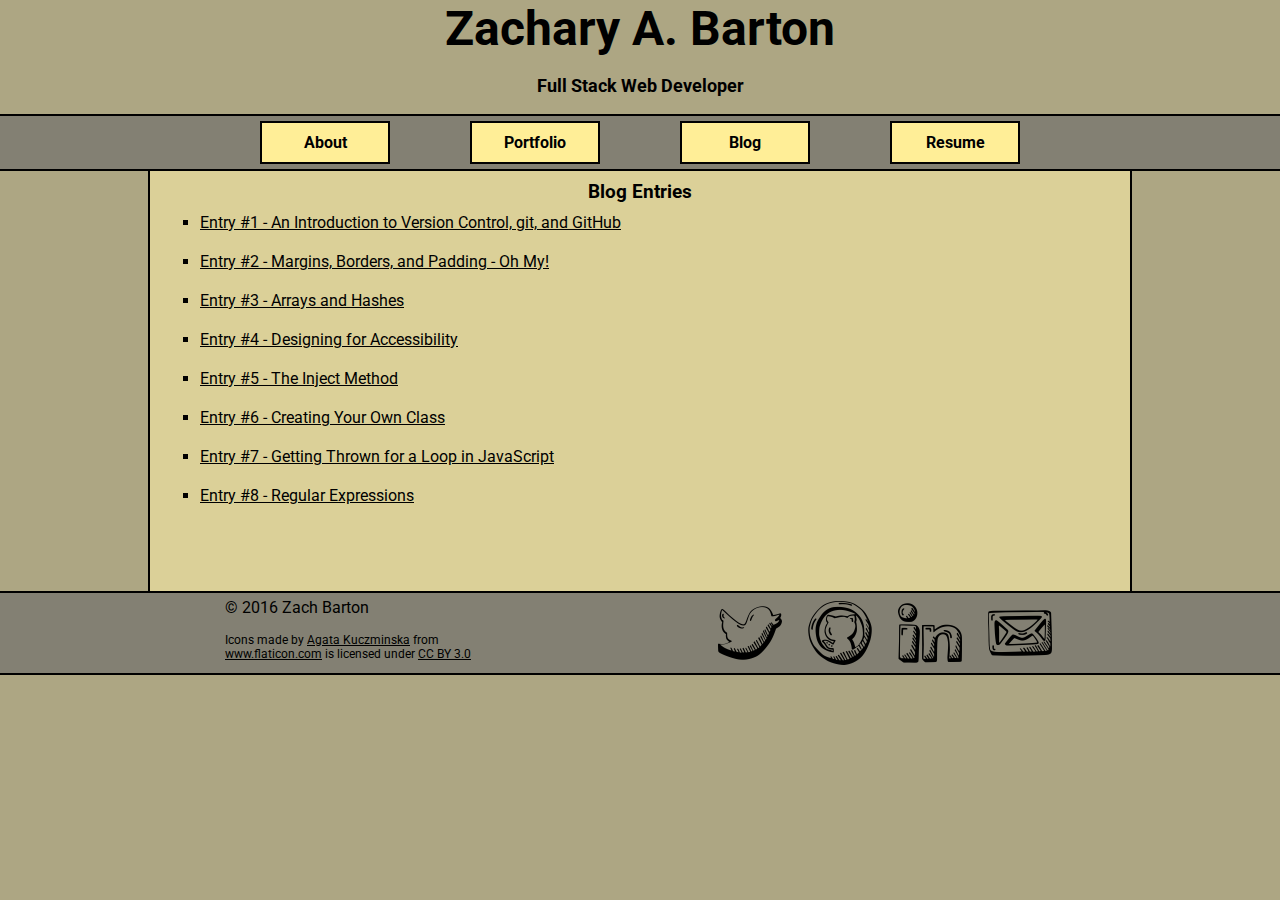
<file: blog/index.html>
<!DOCTYPE html>
<html>
	<head>
		<title>Zach Barton - Dev Bootcamp Blog</title>
		<link rel="stylesheet" type="text/css" href="./../stylesheets/default.css">
		<link href='https://fonts.googleapis.com/css?family=Roboto:400,700,400italic,700italic' rel='stylesheet' type='text/css'>
	</head>
	<body>
		<header>
			<h1>Zachary A. Barton</h1>
			<h2>Full Stack Web Developer</h2>
		</header>
		<nav>
			<ul>
				<li><a href ="./../index.html">About</a>
				<li><a href ="./../portfolio.html">Portfolio</a>
				<li><a href ="./index.html">Blog</a>
				<li><a href ="./../resume.html">Resume</a>
			</ul>
		</nav>
		<section id="blogmenu">
				<h3>Blog Entries</h3>
				<ul>
					<li><a href="./git.html">Entry #1 - An Introduction to Version Control, git, and GitHub</a></li>
					<li><a href="./css-concepts.html">Entry #2 - Margins, Borders, and Padding - Oh My!</a></li>
					<li><a href="./arrays-hashes.html">Entry #3 - Arrays and Hashes</a></li>
					<li><a href="./tech-discussion.html">Entry #4 - Designing for Accessibility</a></li>
					<li><a href="./enumerable-methods.html">Entry #5 - The Inject Method</a></li>
					<li><a href="./ruby-classes.html">Entry #6 - Creating Your Own Class</a></li>
					<li><a href="./JavaScript.html">Entry #7 - Getting Thrown for a Loop in JavaScript</a></li>
					<li><a href="./tech.html">Entry #8 - Regular Expressions</a></li>
		</section>
				</ul>
		<footer>
			<div id="block">
				<div id="text">
				<p>&copy; 2016 Zach Barton</p>
				<p class="small">Icons made by <a href="http://field5.com" title="Agata Kuczminska">Agata Kuczminska</a> from <a href="http://www.flaticon.com" title="Flaticon">www.flaticon.com</a> is licensed under <a href="http://creativecommons.org/licenses/by/3.0/" title="Creative Commons BY 3.0">CC BY 3.0</a></p>
				</div>
				<div id="social">
				<ul>
					<li><a href="http://www.twitter.com/ZABarton"><img src="./../images/twitter6.png" alt="Twitter"/></a>
					<li><a href="http://www.github.com/ZABarton"><img src="./../images/github.png" alt="GitHub"/></a>
					<li><a href="https://www.linkedin.com/in/ZABarton"><img src="./../images/linkedin28.png" alt="LinkedIn"></a>
					<li><a href="mailto:zach.barton@gmail.com"><img src="./../images/postcard8.png" alt="Mail"></a>
				</ul>
				</div>
			</div>
		</footer>
	</body>
</html>
</file>
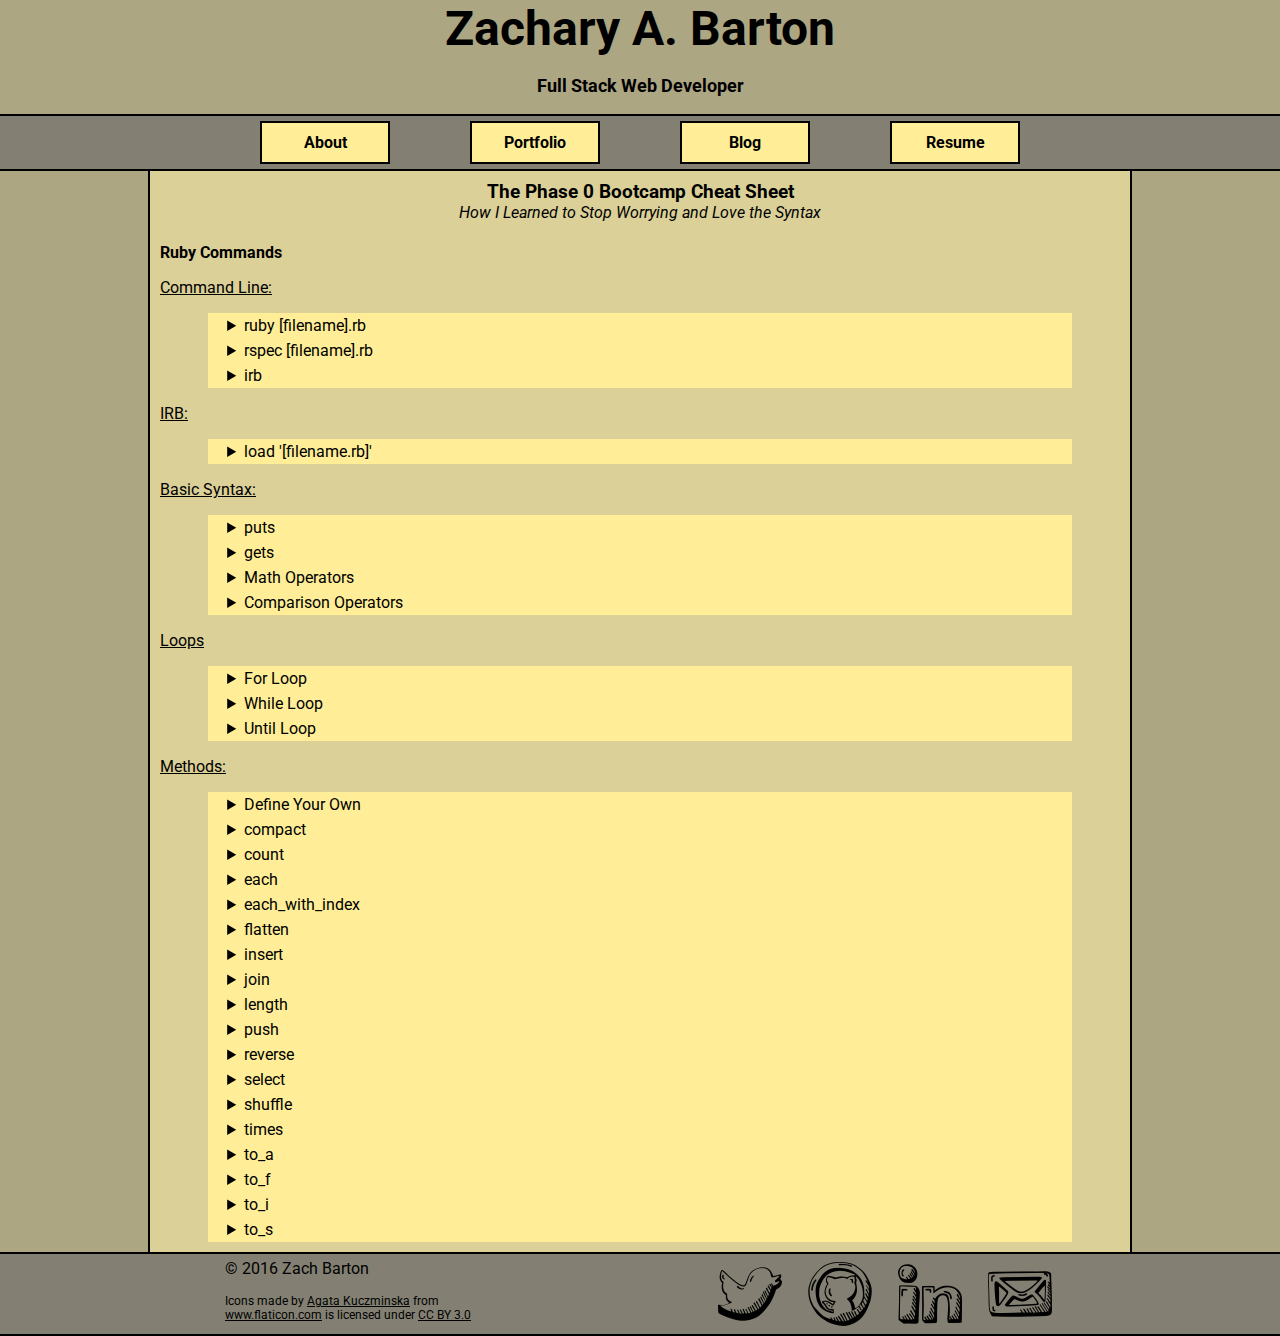
<file: cheat-sheet.html>
<!DOCTYPE html>
<html>
	<head>
		<title>Zach Barton - Dev Bootcamp Phase 0</title>
		<link rel="stylesheet" type="text/css" href="./stylesheets/default.css">
		<link rel="stylesheet" type="text/css" href="./stylesheets/blog.css">
		<link href='https://fonts.googleapis.com/css?family=Roboto:400,700,400italic,700italic' rel='stylesheet' type='text/css'>
	</head>
	<body>
		<header>
			<h1>Zachary A. Barton</h1>
			<h2>Full Stack Web Developer</h2>
		</header>
		<nav>
			<ul>
				<li><a href ="./index.html">About</a>
				<li><a href ="./portfolio.html">Portfolio</a>
				<li><a href ="./blog/index.html">Blog</a>
				<li><a href ="./resume.html">Resume</a>
			</ul>
		</nav>
		<section>
			<h3>The Phase 0 Bootcamp Cheat Sheet</h3>
			<h4><span class="date">How I Learned to Stop Worrying and Love the Syntax</span></h4>
			<p><h5>Ruby Commands</h5></p>
			<p><h5><span class="subheading">Command Line:</span></h5></p>
				<details>
		      <summary><code>ruby [filename].rb</code></summary>
		      <p>Run a Ruby file directly from the command line.</p>
		    </details>
		    <details>  
		      <summary><code>rspec [filename].rb</code></summary>
		      <p>Run a rspec file directly from the command line.</p>
		    </details>
		    <details> 
		      <summary><code>irb</code></summary>
		      <p>Enter the Interactive Ruby shell.</p>
		    </details>
		  <p><h5><span class="subheading">IRB:</span></h5></p>
				<details>
		      <summary><code>load '[filename.rb]'</code></summary>
		      <p>Loads a Ruby file into the Interactive Ruby Shell that can be interacted with.</p>
		    </details>
		  <p><h5><span class="subheading">Basic Syntax:</span></h5></p>
		    <details>
		      <summary><code>puts</code></summary>
		      <p>Prints information with a line break after the display</p>
		    </details>
		    <details>
		      <summary><code>gets</code></summary>
		      <p>Gets an input from the user. Use the chomp method to remove the carriage return at the end of the input.</p>
		    </details>
		    <details>
		      <summary><code>Math Operators</code></summary>
		      <p>+: Addition</p>
		      <p>-: Subtraction</p>
		      <p>*: Multiplication</p>
		      <p>/: Division</p>
		      <p>**: Exponent</p>
		      <p>%: Modulus</p>
		    </details>
		    <details>
		      <summary><code>Comparison Operators</code></summary>
		      <p>==: Check if two statements are equal</p>
		      <p>!=: Check if two statements are unequal</p>
		      <p>&lt;: Check is one statement is less than another</p>
		      <p>&gt;: Check if one statement is greater than another</p>
		      <p>&lt;=: Check is one statement is less than or equal to another</p>
		      <p>&gt;=: Check if one statement is greater than or equal to another</p>
		      <p>&lt;=&gt;: The combined comparison operator returns different values based on which argument is greater. Used for sorting.</p>
		    </details>
			<p><h5><span class="subheading">Loops</span></h5></p>
		    <details>
		      <summary><code>For Loop</code></summary>
		      <p>Repeat a given loop for a certain range of conditions</p>
		      <p>Syntax: for [variable] in [expression] do</p>
		    </details>
		    <details>
		      <summary><code>While Loop</code></summary>
		      <p>Repeat a given loop indefinitely while a certain condition is true</p>
		      <p>Syntax: while [conditional] do</p>
		    </details>
		    <details>
		      <summary><code>Until Loop</code></summary>
		      <p>Repeat a given loop indefinitely while a certain condition is false</p>
		      <p>Syntax: while [conditional] do</p>
		    </details>		  		    		    		    
		  <p><h5><span class="subheading">Methods:</span></h5></p>
		    <details>
		      <summary><code>Define Your Own</code></summary>
		      <p>def method_name(argument1, argument2)</p>
		      <p>(your code goes here)</p>
		      <p>end</p>
		    </details>
		    <details>
		      <summary><code>compact</code></summary>
		      <p>Removes all nil values from an array</p>
		    </details>
		    <details>
		      <summary><code>count</code></summary>
		      <p>Counts all elements in an array. Can also use a code block to count only elements which evaluate to true.</p>
		    </details>		    
		    <details>
		      <summary><code>each</code></summary>
		      <p>The most basic iterative method. Used to iterate over each element in an array.</p>
		      <p>Usage: array.each do |placeholder_variable|</p>
		    </details>
		    <details>
		      <summary><code>each_with_index</code></summary>
		      <p>Same as each but includes the index as a second placeholder variable.</p>
		      <p>Usage: array.each do |placeholder_variable, index_placeholder|</p>
		    </details>
		    <details>			    		    	
		      <summary><code>flatten</code></summary>
		      <p>Removes all nested arrays from a main array. Can be done destructively.</p>
		    </details>
		    <details>
		      <summary><code>insert</code></summary>
		      <p>Can insert new elements at any point in the array.</p>
		      <p>Usage: insert(index, object)</p>
		    </details>
		    <details>
		      <summary><code>join</code></summary>
		      <p>Returns the contents of an array as a string. Can use an optional separator argument to delineate values.</p>
		      <p>Usage: join('separator')</p>
		    </details>			    		    		    
		    <details>			    		    	
		      <summary><code>length</code></summary>
		      <p>Returns the length of an object (generally strings or arrays)</p>
		    </details>
		    <details>			    		    	
		      <summary><code>push</code></summary>
		      <p>Appends an object as the last element of an array.</p>
		      <p>Can also be written as '&lt;&lt;'</p>
		    </details>
		    <details>
		      <summary><code>reverse</code></summary>
					<p>When used on a string, returns the string in reverse</p>
					<p>When used on an array, returns a new array with the elements reversed</p>
					<p>Can be used destructively - reverse!</p>
		    </details>
		    <details>
		      <summary><code>select</code></summary>
		      <p>Iterates over an array using a conditional, and deletes any elements that evaluate false</p>
		      <p>Can be done destructively.</p>
		    </details>
		    <details>			    		    	
		      <summary><code>shuffle</code></summary>
		      <p>Randomizes the positions of elements within an array.</p>
		    </details>		    			    
		    <details>			    		    	
		      <summary><code>times</code></summary>
		      <p>Perform a do loop for some number of times specified by the object times is called on.</p>
		    </details>		    
		    <details>			    		    	
		      <summary><code>to_a</code></summary>
		      <p>Converts an object to an Array</p>
		    </details>
		    <details>
		      <summary><code>to_f</code></summary>
		      <p>Converts a number to a Float</p>
		    </details>
		    <details>
		      <summary><code>to_i</code></summary>
		      <p>Converts a number to an Integer</p>
		    </details>		    
		    <details>
		      <summary><code>to_s</code></summary>
		      <p>Converts an object to a String</p>
		    </details>
		</section>
		<footer>
			<div id="block">
				<div id="text">
				<p>&copy; 2016 Zach Barton</p>
				<p class="small">Icons made by <a href="http://field5.com" title="Agata Kuczminska">Agata Kuczminska</a> from <a href="http://www.flaticon.com" title="Flaticon">www.flaticon.com</a> is licensed under <a href="http://creativecommons.org/licenses/by/3.0/" title="Creative Commons BY 3.0">CC BY 3.0</a></p>
				</div>
				<div id="social">
				<ul>
					<li><a href="http://www.twitter.com/ZABarton"><img src="./images/twitter6.png" alt="Twitter"/></a>
					<li><a href="http://www.github.com/ZABarton"><img src="./images/github.png" alt="GitHub"/></a>
					<li><a href="https://www.linkedin.com/in/ZABarton"><img src="./images/linkedin28.png" alt="LinkedIn"></a>
					<li><a href="mailto:zach.barton@gmail.com"><img src="./images/postcard8.png" alt="Mail"></a>
				</ul>
				</div>
			</div>
		</footer>
	</body>
</html>
</file>
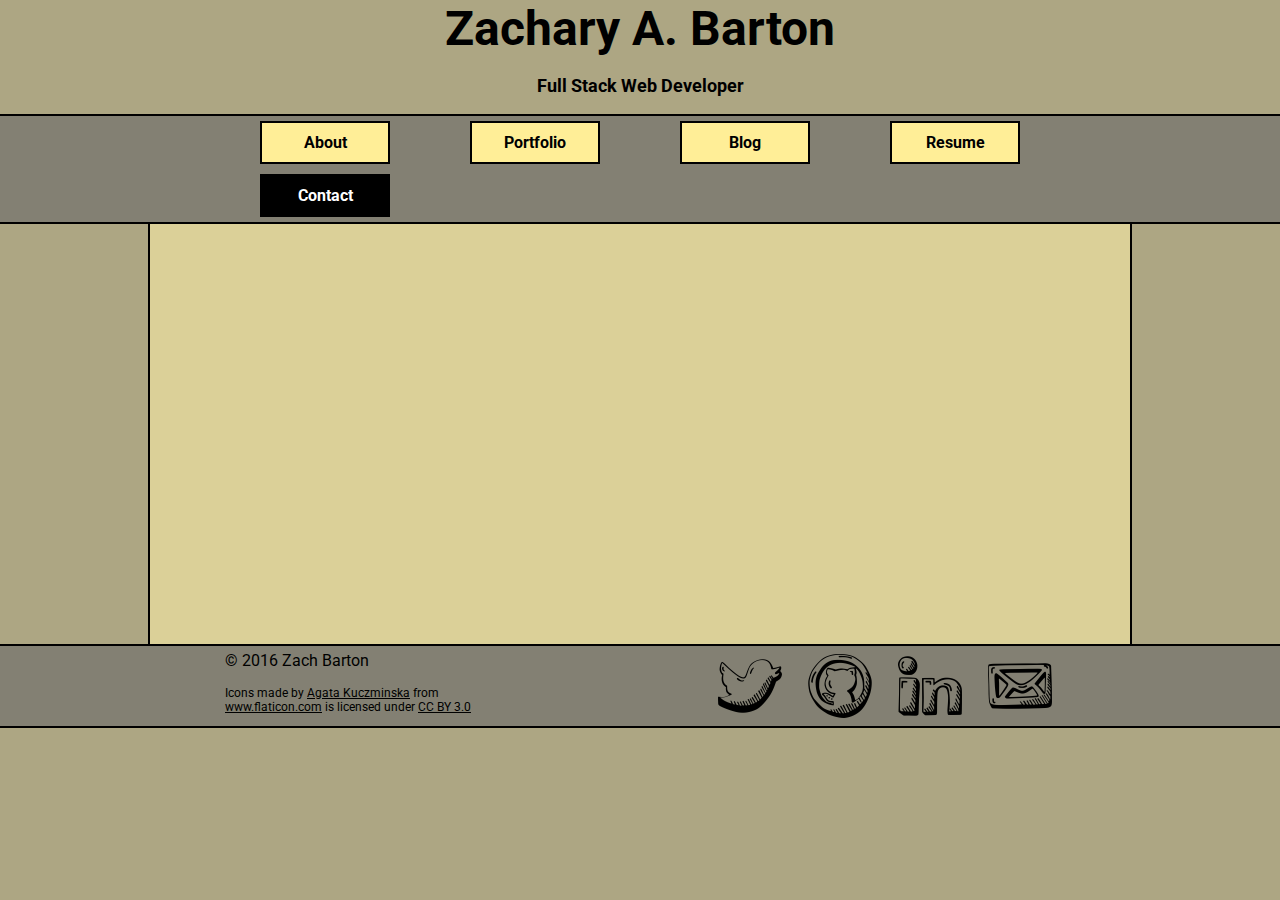
<file: contact.html>
<!DOCTYPE html>
<html>
	<head>
		<title>Zach Barton - Dev Bootcamp Phase 0</title>
		<link rel="stylesheet" type="text/css" href="./stylesheets/default.css">
		<link href='https://fonts.googleapis.com/css?family=Roboto:400,700,400italic,700italic' rel='stylesheet' type='text/css'>
	</head>
	<body>
		<header>
			<h1>Zachary A. Barton</h1>
			<h2>Full Stack Web Developer</h2>
		</header>
		<nav>
			<ul>
				<li><a href ="./index.html">About</a>
				<li><a href ="./portfolio.html">Portfolio</a>
				<li><a href ="./blog/index.html">Blog</a>
				<li><a href ="./resume.html">Resume</a>
				<li><a class="current" href ="#">Contact</a>
			</ul>
		</nav>
		<section>

		</section>
		<footer>
			<div id="block">
				<div id="text">
				<p>&copy; 2016 Zach Barton</p>
				<p class="small">Icons made by <a href="http://field5.com" title="Agata Kuczminska">Agata Kuczminska</a> from <a href="http://www.flaticon.com" title="Flaticon">www.flaticon.com</a> is licensed under <a href="http://creativecommons.org/licenses/by/3.0/" title="Creative Commons BY 3.0">CC BY 3.0</a></p>
				</div>
				<div id="social">
				<ul>
					<li><a href="http://www.twitter.com/ZABarton"><img src="./images/twitter6.png" alt="Twitter"/></a>
					<li><a href="http://www.github.com/ZABarton"><img src="./images/github.png" alt="GitHub"/></a>
					<li><a href="https://www.linkedin.com/in/zach-barton-5bb3061"><img src="./images/linkedin28.png" alt="LinkedIn"></a>
					<li><a href="mailto:zach.barton@gmail.com"><img src="./images/postcard8.png" alt="Mail"></a>
				</ul>
				</div>
			</div>
		</footer>
	</body>
</html>
</file>
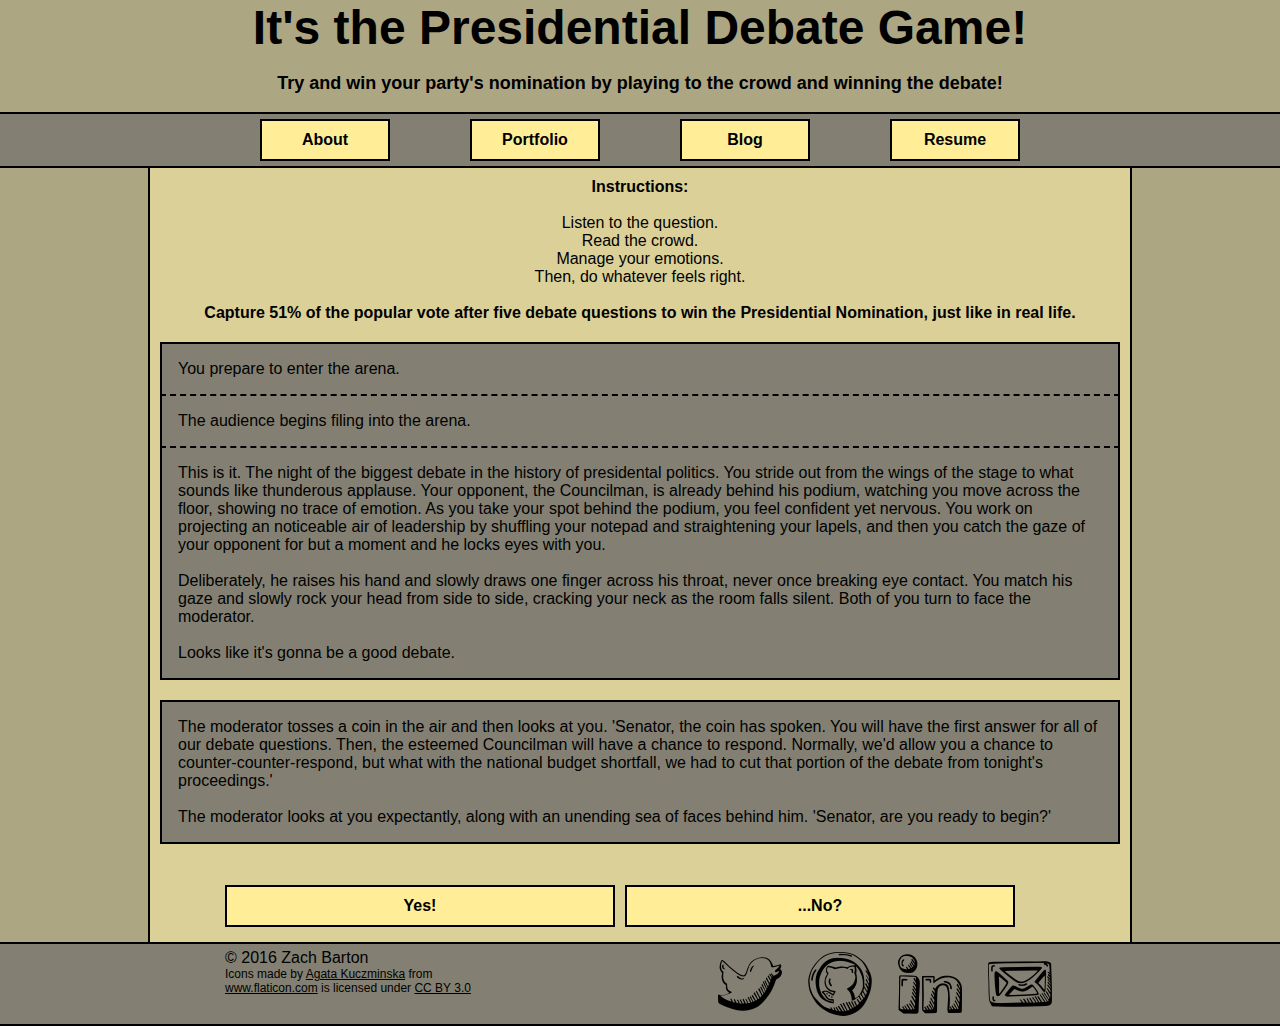
<file: debate.html>
<!DOCTYPE html>
<html>
<head>
	<meta charset="utf-8">
	<title>Presidential Debate Game</title>
	<link rel="stylesheet" type="text/css" href="./stylesheets/default.css">
	<link rel="stylesheet" type="text/css" href="./stylesheets/game.css">
</head>
<body>
	<header style="text-align: center">
		<h1>It's the Presidential Debate Game!</h1>
		<h2>Try and win your party's nomination by playing to the crowd and winning the debate!</h2>
	</header>
	<nav>
	<ul>
		<li><a href ="./index">About</a>
		<li><a href ="./portfolio.html">Portfolio</a>
		<li><a href ="./blog/index.html">Blog</a>
		<li><a href ="./resume.html">Resume</a>
	</ul>
	</nav>
	<section id="intro">
		<p><span class="bold">Instructions:</span></p><br>
			Listen to the question.<br>
			Read the crowd.<br>
			Manage your emotions.<br>
			Then, do whatever feels right.<br><br>
			<p><span class="bold">Capture 51% of the popular vote after five debate questions to win the Presidential Nomination, just like in real life.</span></p>
	</section>
	<section id="result">
		<p id="action">You prepare to enter the arena.</p>
		<p id="msg">The audience begins filing into the arena.</p>
		<p id="status">This is it. The night of the biggest debate in the history of presidental politics. You stride out from the wings of the stage to what sounds like thunderous applause. Your opponent, the Councilman, is already behind his podium, watching you move across the floor, showing no trace of emotion. As you take your spot behind the podium, you feel confident yet nervous. You work on projecting an noticeable air of leadership by shuffling your notepad and straightening your lapels, and then you catch the gaze of your opponent for but a moment and he locks eyes with you.<br><br>
		Deliberately, he raises his hand and slowly draws one finger across his throat, never once breaking eye contact. You match his gaze and slowly rock your head from side to side, cracking your neck as the room falls silent. Both of you turn to face the moderator.<br><br>
		Looks like it's gonna be a good debate.</p>
	</section>
	<section id="moderator">
		<p id="round">The moderator tosses a coin in the air and then looks at you. 'Senator, the coin has spoken. You will have the first answer for all of our debate questions. Then, the esteemed Councilman will have a chance to respond. Normally, we'd allow you a chance to counter-counter-respond, but what with the national budget shortfall, we had to cut that portion of the debate from tonight's proceedings.'<br><br>
	  The moderator looks at you expectantly, along with an unending sea of faces behind him. 'Senator, are you ready to begin?'</p>
	</section>
	<section id="choices">
	<nav class="game">
	<ul>
		<li><a onclick='start_game()' alt='Start Game'>Yes!</a>
		<li><a onclick='quit()' alt='Do Not Start Game'>...No?</a>

	</ul>
	</nav>
	</section>	
		<footer>
			<div id="block">
				<div id="text">
				<p>&copy; 2016 Zach Barton</p>
				<p class="small">Icons made by <a href="http://field5.com" title="Agata Kuczminska">Agata Kuczminska</a> from <a href="http://www.flaticon.com" title="Flaticon">www.flaticon.com</a> is licensed under <a href="http://creativecommons.org/licenses/by/3.0/" title="Creative Commons BY 3.0">CC BY 3.0</a></p>
				</div>
				<div id="social">
				<ul>
					<li><a href="http://www.twitter.com/ZABarton"><img src="./images/twitter6.png" alt="Twitter"/></a>
					<li><a href="http://www.github.com/ZABarton"><img src="./images/github.png" alt="GitHub"/></a>
					<li><a href="https://www.linkedin.com/in/ZABarton"><img src="./images/linkedin28.png" alt="LinkedIn"></a>
					<li><a href="mailto:zach.barton@gmail.com"><img src="./images/postcard8.png" alt="Mail"></a>
				</ul>
				</div>
			</div>
		</footer>
</body>
</html>


<script>

var you;
var opponent;
var audience;
var num_turns = 0;
var max_turns = 5;

var polls = "";
var mood = "";
var strength = "";

var boredom = "";
var anger = "";
var trust = "";
var respect = "";

var pop_change = 0;
var change = 0;

var action = ""

var leads = ["quickly now, what are your thoughts about ", "can you tell us about your recent involvement with ", "it's a controversial topic, but I have to bring it up: how do you feel about ", "and now, the topic on everybody's mind. Can you tell us a little bit about ", "can you confirm or deny the existence of ", "I'm known for asking the hard-hitting questions, so here we go: what do you have to say about ", "just what are you going to do about ", "it's a threat to our very fabric of our nation. Tell us about your plan to combat ", "and now for something completely different. Your thoughts on ", "can you elaborate on comments you made this campaign cycle about "]
var topics = ["Pokemon", "cilantro", "global warming", "gasoline prices", "delicious after-school snacks", "the meaning of life", "the constant threat of attack from beyond the northern wall", "dogs with bees in their mouth and when they bark they shoot bees at you", "independent folk music", "Elvis Presley and his untimely return from the grave"]

//start the game

//generate player attributes, generate initial audience behavior
function start_game() {
	you = new player("Senator", 50, 1.00, 5, 1.00)
	opponent = new player("Councilman", 50, 1.00, 5, 1.00);

	moderator = {
		topic: ""
	}

	generate_audience();	
	turn_structure();
}

function player(name, popularity, conviction, credibility, nerves) {
	this.name = name;
	this.popularity = popularity; // starts at 50, can range from 0-100
	this.credibility = credibility; // additive bonus, 0-10
	this.conviction = conviction; // 0.70 - 1.30 - lower is better
	this.nerves = nerves; // 0.5 to 1.00 - worse nerves reduces total result
}

function generate_audience() {
	audience = {
		bored: Math.floor(Math.random()*10),
		peaceful: Math.floor(Math.random()*10),
		trusting: Math.floor(Math.random()*10),
		weak: Math.floor(Math.random()*10)
	}
	audience.interest = (10 - audience.bored);
	audience.bloodthirsty = (10 - audience.peaceful);
	audience.skeptical = (10 - audience.trusting);
	audience.strong = (10 - audience.weak);
}

function turn_structure() {
	num_turns ++;
		if (num_turns > max_turns) {
			victory_check();
		}
		else {
		document.getElementById("action").innerHTML = "You are answering question number " + num_turns + "."
			read_audience();
			read_self();
			question();
		}
}

//updates the alert box with your condition
function read_self() {
	check_strength();
	check_cred();
	check_nerves();
	check_popular();
	document.getElementById("status").innerHTML = 'The InstaPoll Instantaneous Poll Tracker display ' + polls + '<br><br>' + strength + '<br><br>' + cred +'<br><br>' + mood
}

//updates the alert box with your opponent's condition

//updates the alert box with general audience specs
function read_audience() {
	check_bored();
	check_peace();
	check_trusted();
	check_respected();
	document.getElementById("msg").innerHTML = boredom + '<br>' + anger + '<br>' + trust + '<br>' + respect;
}

function question() {
	introductions = ["The moderator looks at you with steely eyes and reads the next question.", "The moderator, with ice in their veins and a cold indifference, reads the next question.", "The moderator throws the cue cards over their shoulder and asks the next question off-the-cuff.", "The moderator reads the next cue card, shrugs and rolls their eyes, and proceeds to ask the next question.", "The moderator impatiently checks their watch and then hurriedly asks the next question."]
	var intro = introductions[Math.floor(Math.random()*5)];
	var lead_in = leads[Math.floor(Math.random()*10)];
	moderator.topic = topics[Math.floor(Math.random()*10)];
	document.getElementById("round").innerHTML = intro + '<br><br>' + "'Senator, " + lead_in + moderator.topic + "?'<br><br><span class='bold'>How would you like to respond?</span>";
	document.getElementById("choices").innerHTML = "<nav class='game'><ul><li><a onclick='attack()' alt='Angry crowds like vicious politics.'>Attack Your Opponent</a><li><a onclick='defend()' alt='Works best if the crowd trusts politicians.'>Defend Your Qualifications</a> <li><a onclick='pander()' alt='Pandering works if the people want to hear it.'>Blatantly Pander to the Audience</a> <li><a onclick='statement()' alt='Keep the crowd fired up, or re-energize a dead one.'>Say Something Ridiculous</a></ul></nav>";
}

function attack() {
	var attacks = ["You jerk your thumb at your opponent. 'This guy couldn't tell you about " + moderator.topic + " if it hit him on the head!'", "You declare, 'My opponent has long suppressed information about " + moderator.topic +"!'", "You pound your chest and bellow, 'Let the record show that my opponent is weak on " + moderator.topic + " and always will be!'"]
	var att = [Math.floor(Math.random()*3)]
	document.getElementById("action").innerHTML = attacks[att];
	var difference = (audience.bloodthirsty - audience.peaceful);
	if (difference > 0) {
		pop_change = ((difference)+(you.credibility/you.conviction))*you.nerves;
		console.log("Your pop_change value from attacking is " + pop_change);
		you.conviction -= 0.10
		opponent.credibility -= 2
	}
	if (difference <= 0) {
		pop_change = difference;
	}
	opponent_turn()
}

function defend() {
	var defense = ["You puff your chest out and say, 'I've always been a strong supporter of " + moderator.topic + ". You can check the transcripts if you want.'", "You raise your fist to the sky and cry out, 'I unabashedly support " + moderator.topic + " and I won't be suppressed by the lamestream media!'", "You stare down the moderator and exclaim, 'I alone have the qualities needed to make " + moderator.topic + " great again!'"]
	var def = [Math.floor(Math.random()*3)]
	document.getElementById("action").innerHTML = defense[def];
	var difference = (audience.trusting - audience.skeptical);
	if (difference > 0) {
		pop_change = ((difference)+(you.credibility/you.conviction))*you.nerves;
		you.credibility += 2;
		opponent.nerves -= 0.20;
	}
	if (difference <= 0) {
		pop_change = difference;
	}
	opponent_turn()
}

function pander() {
	var pandering = ["You warmly smile at the crowd and say, 'I know the great people of [INSERT STATE HERE] love " + moderator.topic + " and as your next President, I'll respect that.'", "You open your arms to the crowd and declare, 'This land is [POSITIVE ADJECTIVE] and are not afraid to [VERB], which is why I will protect your right to " + moderator.topic + "!'", "You point to a baby in the crowd and say, 'Can you imagine a child growing up in [INSERT COUNTRY HERE] without " + moderator.topic + "? As your next president, I sure can't.'"]
	var pander = [Math.floor(Math.random()*3)]
	document.getElementById("action").innerHTML = pandering[pander];
	var difference = (audience.strong - audience.weak);
	if (difference > 0) {
		pop_change = ((difference)+(you.credibility/you.conviction))*you.nerves;
		you.nerves += 0.2;
		if (you.nerves > 1) {
			you.nerves = 1.00;
		} 
		opponent.conviction +0.10;
	}
	if (difference <= 0) {
		pop_change = difference;
	}
	opponent_turn()
}

function statement() {
	var crazy = ["'I've always maintained that " + moderator.topic + " is a crypto-fascist conspiracy run from the shadows by the Pod People!'", "'I will build a forty-foot wall around our borders to keep out " + moderator.topic +"!'", "'For it is said that using naught but blood and sinew, the demons have created " + moderator.topic + ", and I will cast out this abomination with my Presidental hands of justice!'"]
	var big = [Math.floor(Math.random()*3)]
	document.getElementById("action").innerHTML = "You decide to go for broke: " + crazy[big];
	var difference = (audience.bored - audience.interest);
	var own = ((difference)+(you.credibility/you.conviction))*you.nerves;
	var theirs = ((difference)+(opponent.credibility/opponent.conviction))*opponent.nerves;
	if (own > theirs) {
		pop_change = (difference*2);
	}
	if (own < theirs) {
		pop_change = (difference*(-2));
	}
	if (own = theirs) {
		pop_change = 0;
	}
	opponent_turn()
}

function opponent_turn() {
	generate_audience()
  change = (Math.floor(Math.random()*5))+1;
	console.log("Random " + change);
	var possible_responses = ["Your opponent blathers on endlessly, you're not even sure what about.", "Your opponent unleashes a stream of curse words unfit for this debate and/or modern society.", "Your opponent stares at you, incredulously, before delivering his response.", "Your opponent pulls out a top hat and cane from under the podium and does a little jig during his counter-response.", "Your opponent, as if to show off, delivers his response in a foreign language. You catch none of it.", "Your opponent decides to attempt to filibuster the debate and launches into a reading of Moby Dick.", "Your opponent laughs at you mockingly, then proceeds to respond.", "Your opponent cries foul, for some reason or another, and complains to the moderator for ten minutes.", "Your opponent declares that he's 'about to go bald all up in this' and angrily sweeps the wig off his head.", "Your opponent signals to the booth for a little mood lighting, then proceeds to slow jam his response."];
	var response; 
	response = Math.floor(Math.random()*10);
	if (response % 3 == 1) {
		you.nerves -= 0.20;
		if (you.nerves < 0) {
			you.nerves = 0;
		}
		opponent.conviction -=0.10;
		var reaction = "You get nervous as your opponent looks like he regains his conviction."
	}

	if (response % 3 == 2) {
		you.credibility -= 2;
		opponent.nerves += 0.2;
		if (opponent.nerves > 1) {
			opponent.nerves = 1.00;
		}
		var reaction = "As your opponent regains his nerves, you feel like you lost some credibility."
	}

	if (response % 3 == 0) {
		you.conviction += 0.10;
		opponent.credibility += 2;
		var reaction = "You feel less conviction flowing through you as your opponent looks more credible."
	}

	you.popularity -= change;
	opponent.popularity += change;
	document.getElementById("status").innerHTML = possible_responses[response] + '<br><br>' + reaction
	update()
}

function update() {
	
	if (pop_change > 0) {
		var react = "It worked! The audience likes it!";
	} else if (pop_change < 0) {
		var react = "It didn't work! The audience hated it!";
	} else {
		var react = "The audience had no reaction to this whatsoever.";
	}

	if (you.conviction < opponent.conviction) {
		var convict = "You appear stronger in your convictions than your opponent.";
	} else if (you.conviction > opponent.conviction) {
		var convict = "Your opponent appears stronger in their convictions.";
	} else {
		var convict = "You both appear equal in your conviction.";
	}

	if (you.credibility > opponent.credibility) {
		var credit = "You seem to have more credibility than your opponent.";
	} else if (you.credibility < opponent.credibility) {
		var credit = "Your opponent appears to be more credible than you.";
	} else {
		var credit = "You both appear equally credible.";
	} 

	document.getElementById("msg").innerHTML = react;

	you.popularity += pop_change;
	opponent.popularity -= pop_change;
	if ((pop_change - change) > 0) {
		var pop = "You came out ahead with more popularity after this exchange."
	} else if ((pop_change - change) < 0 ) {
		var pop = "You ended up losing popularity in this exchange."
	} else {
		var pop = "There was no net change in popularity after this exchange."
	}

	if (you.popularity > 100) {
		you.popularity = 100;
	}
	if (opponent.popularity > 100) {
	opponent.popularity = 100;
	}
	if (you.popularity < 0) {
	you.popularity = 0;
	}
	if (opponent.popularity < 0) {
	opponent.popularity = 0;
	}
	document.getElementById("round").innerHTML = pop + '<br>' + convict + '<br>' + credit + '<br><br>The mood of the audience shifts!';
	document.getElementById("choices").innerHTML = "<nav class='game'><ul><li><a onclick='turn_structure()' alt='New Question'>Next Question, Please</a></ul></nav>";
}

function victory_check() {
	opponent.popularity = Math.round(opponent.popularity)
	you.popularity = Math.round(you.popularity)
	var alert = ""
	var result = ""
	if (you.popularity > opponent.popularity) {
	var round = "The moderator stands up and announces to all, 'THE RITUAL IS COMPLETE, IT HAS BEEN DECIDED.' A single spotlight turns on and slowly swivels to your podium. The room bursts into cheers as the moderator continues his intonations. 'BEHOLD, YOUR NEXT PRESIDENT!' As per the customary tradition, the moderator slams their hand on a large red button on their desk. A trap door opens up under your opponent, swallowing both him and his podium. He is never seen again.<br><br><span class='bold'>YOU WIN! " + you.popularity + " to " + opponent.popularity +"</span>";
	}	else if (you.popularity < opponent.popularity) {
	var round = "The moderator sadly looks at you as the room falls silent. Never in your wildest dreams could you have imagined such a moment of horror. A single gong resounds throughout the hall as you realize that this is truly the end. The moderator raises their hand, then drops it on an imposingly large red button on their desk. You hear a mechanical click as the floor gives way beneath you, and then you are falling. Down, down, forever falling.<br><br><span class='bold'>YOU LOSE! " + you.popularity + " to " + opponent.popularity + "</span>";
	} else {
	var round = "The entire room falls silent as the moderator can barely squeak the words out of their throat. 'It's a tie.' This has never before happened in all of political history, and nobody knows what to do. With no leader elected, the country falls into disarray. Future generations will look back upon this moment as the beginning of the end of human civilization.<br><br>Maybe you should have tried lying more often.<br><br><span class='bold'>TIE GAME - EVERYONE LOSES.</span>";
	}
	document.getElementById("intro").innerHTML = alert;
	document.getElementById("result").innerHTML = result;
	document.getElementById("round").innerHTML = round;
	document.getElementById("choices").innerHTML = "<nav class='game'><ul><li><a onclick='location.reload()' alt='Play Again'>Play Again</a></ul></nav>";
}

//get audience specs
function check_bored() {
	if (audience.bored <= 1) {
		 boredom = "The audience is fired up and ready to go!.";
	}
	if (audience.bored >= 2 && audience.bored < 4) {
		 boredom = "The audience is visibly engaged in the debate.";
	}
	if (audience.bored >= 4 && audience.bored < 7) {
		 boredom = "The audience seems indifferent to the events on stage.";
	}
	if (audience.bored >= 7 && audience.bored < 9) {
		 boredom = "The audience appears to be somewhat bored.";
	}
	if (audience.bored >= 9) {
		 boredom = "The audience could not look more bored.";
	}
}

function check_peace() {
	if (audience.peaceful <= 1) {
		 anger = "People in the crowd are crying for blood!";
	}
	if (audience.peaceful >= 2 && audience.peaceful < 4) {
		 anger = "An angry murmur ripples through the crowd.";
	}
	if (audience.peaceful >= 4 && audience.peaceful < 7) {
		 anger = "The crowd appears calm...for now.";
	}
	if (audience.peaceful >= 7 && audience.peaceful < 9) {
		 anger = "The crowd looks visibly relaxed.";
	}
	if (audience.peaceful >= 9) {
		 anger = "The crowd is incredibly peaceful.";
	}
}

function check_trusted() {
	if (audience.trusting <= 1) {
		 trust = "The crowd looks incredibly skeptical.";
	}
	if (audience.trusting >= 2 && audience.trusting < 4) {
		 trust = "The crowd looks slightly skeptical.";
	}
	if (audience.trusting >= 4 && audience.trusting < 7) {
		 trust = "The crowd is wavering between trust and skepticism.";
	}
	if (audience.trusting >= 7 && audience.trusting < 9) {
		 trust = "The crowd finds this debate somewhat trustworthy.";
	}
	if (audience.trusting >= 9) {
		 trust = "The crowd trusts every word they hear.";
	}
}

function check_respected() {
	if (audience.weak <= 1) {
		 respect = "The audience demands to hear what they want!";
	}
	if (audience.weak >= 2 && audience.weak < 4) {
		 respect = "The audience would appreciate it if you catered to them.";
	}
	if (audience.weak >= 4 && audience.weak < 7) {
		 respect = "The audience will give your statements a fair chance.";
	}
	if (audience.weak >= 7 && audience.weak < 9) {
		 respect = "The audience looks tired of hearing the same ol' stump speeches.";
	}
	if (audience.weak >= 9) {
		 respect = "The audience has complete contempt for tired talking points.";
	}
}

function check_popular() {
	var difference 
	if (you.popularity - opponent.popularity >= -10 && you.popularity - opponent.popularity <= 10 ) {
		 polls = "currently indicates that the debate is too close to call.";
	}
	if (you.popularity - opponent.popularity < -10 && you.popularity - opponent.popularity >= -20 ) {
		 polls = "suggests your opponent holds a slight lead";
	}
	if (you.popularity - opponent.popularity < -20) {
		 polls = "has been replaced with the poop emoji, with a caption reading 'Your chances at winning.'";
	}
	if (you.popularity - opponent.popularity > 10 && you.popularity - opponent.popularity <= 20 ) {
		 polls = "indicates that the race is currently in your favor.";
	}
	if (you.popularity - opponent.popularity > 20) {
		 polls = "boldy claims that you are, in fact, 'nailing it.'";
	}
}

function check_strength() {
	if (you.conviction >= 0.70 && you.conviction < 0.90) {
		strength = "Your conviction is unshakeable. Your words echo with power."
	}
	if (you.conviction >= .90 && you.conviction < 1.10) {
		strength = "Your conviction is firm.";
	}
	if (you.conviction >= 1.10 && you.conviction <= 1.30) {
		strength = "Your conviction is weakened. Your words ring hollow.";
	}
}

function check_cred() {
	if (you.credibility >= 1 && you.credibility < 3) {
		mood = "Your credibility is terrible!"
	}
	if (you.credibility >= 3 && you.credibility < 5) {
		mood = "Your credibility is lacking."
	}
	if (you.credibility === 5) {
		mood = "Your credibility seems okay."
	}
	if (you.credibility >= 6 && you.credibility < 8) {
		mood = "Your credibility is good."
	}
	if (you.credibility >= 8 && you.credibility <= 10) {
		mood = "Your credibility is unassailable!"
	}
}

function check_nerves() {
	if (you.nerves === 1.00) {
		cred = "You feel pretty calm!"
	}
	if (you.nerves ===  0.80) {
		cred = "You have a few butterflies in your stomach."
	}
	if (you.nerves === 0.60) {
		cred = "You're very, very nervous about what to do next."
	}
	if (you.nerves === 0.40) {
		cred = "You try to suppress constant waves of anxiety."
	}
	if (you.nerves === 0.00) {
		cred = "You are in a state of panic. Sweat drips off your face. How did you get here? Somebody, please help."
	}
}

function quit() {
	var alert = ""
	var result = ""
	var round = "The room falls so silent that you could hear a pin drop all the way from the cheap seats. After a very long, awkward pause, the moderator finally speaks.<br><br>'Well, this is certainly unexpected. But rules are rules. By the power vested in me by the National Debate Moderation Society, I hereby bestow the party nomination to the Councilman. Better luck in the next four years, I guess.'";
	document.getElementById("intro").innerHTML = alert;
	document.getElementById("result").innerHTML = result;
	document.getElementById("round").innerHTML = round;
	document.getElementById("choices").innerHTML = "<nav class='game'><ul><li><a onclick='location.reload()' alt='Play Again'>Try Again in Four Years</a></ul></nav>";
}

</script>
</file>
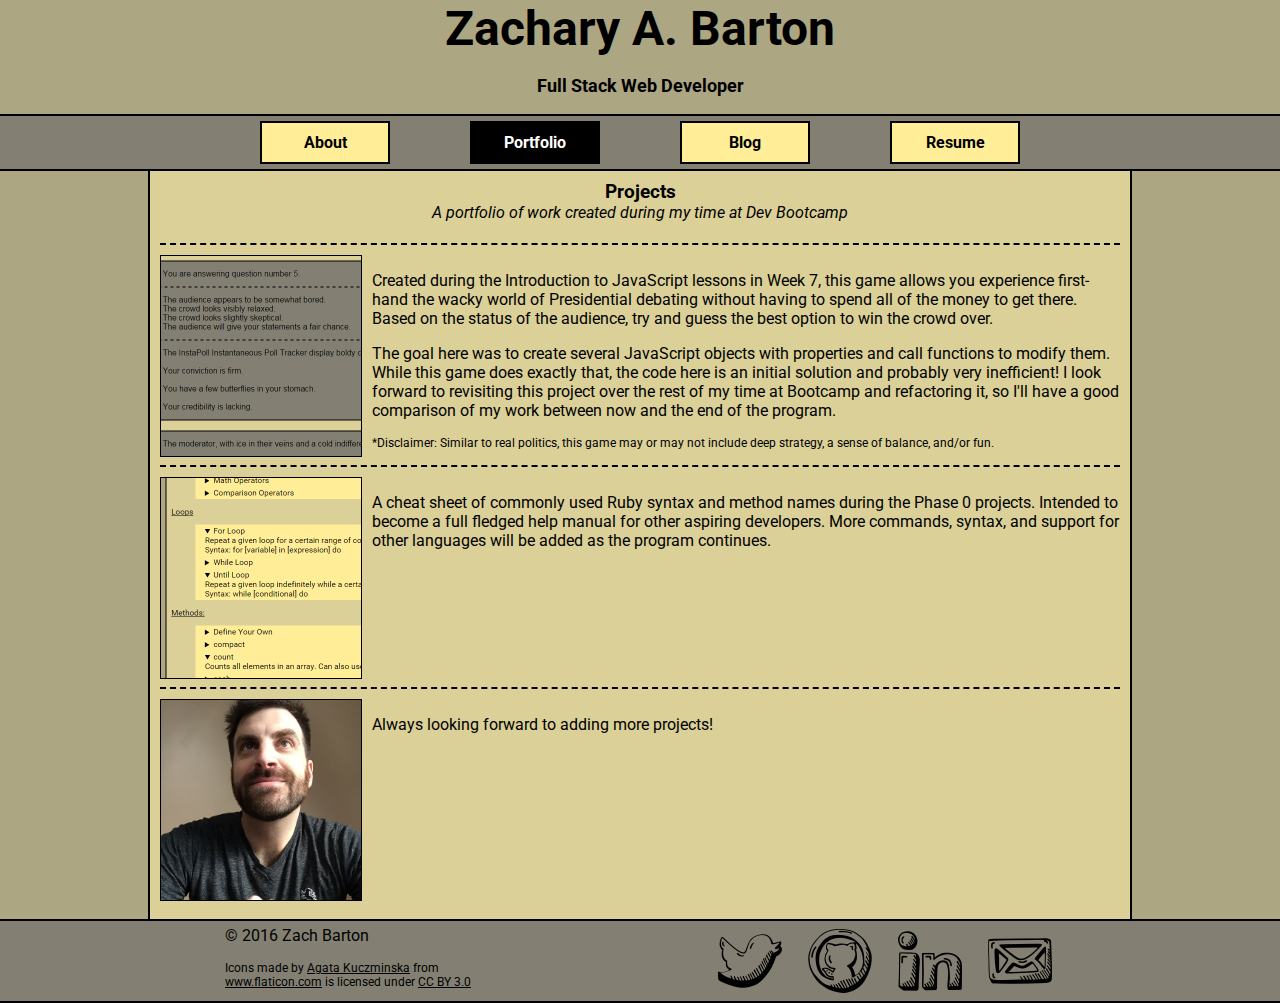
<file: portfolio.html>
<!DOCTYPE html>
<html>
	<head>
		<title>Zach Barton - Dev Bootcamp Phase 0</title>
		<link rel="stylesheet" type="text/css" href="./stylesheets/default.css">
		<link href='https://fonts.googleapis.com/css?family=Roboto:400,700,400italic,700italic' rel='stylesheet' type='text/css'>
	</head>
	<body>
		<header>
			<h1>Zachary A. Barton</h1>
			<h2>Full Stack Web Developer</h2>
		</header>
		<nav>
			<ul>
				<li><a href ="./index.html">About</a>
				<li><a class="current" href ="./portfolio.html">Portfolio</a>
				<li><a href ="./blog/index.html">Blog</a>
				<li><a href ="./resume.html">Resume</a>
			</ul>
		</nav>
		<section>
		<h3><span class="post_title">Projects</span></h3>
		<h4><span class="date">A portfolio of work created during my time at Dev Bootcamp</span></h4>
		<article>
			<a href="debate.html"><img class="folio"  src="./images/debate.png" alt="Presidential Debate Game"/></a>
			<p>Created during the Introduction to JavaScript lessons in Week 7, this game allows you experience first-hand the wacky world of Presidential debating without having to spend all of the money to get there. Based on the status of the audience, try and guess the best option to win the crowd over.</p>
			<p>The goal here was to create several JavaScript objects with properties and call functions to modify them. While this game does exactly that, the code here is an initial solution and probably very inefficient! I look forward to revisiting this project over the rest of my time at Bootcamp and refactoring it, so I'll have a good comparison of my work between now and the end of the program.</p>
			<p class="footnote">*Disclaimer: Similar to real politics, this game may or may not include deep strategy, a sense of balance, and/or fun.</p>	
		</article>
		<article>
			<a href="cheat-sheet.html"><img class="folio"  src="./images/cheat.png" alt="Phase 0 Cheat Sheet"/></a>
			<p>A cheat sheet of commonly used Ruby syntax and method names during the Phase 0 projects. Intended to become a full fledged help manual for other aspiring developers. More commands, syntax, and support for other languages will be added as the program continues.</p>	
		</article>		
		<article>
			<img class="folio" src="./images/upcoming.png" alt="More Projects Coming" />
			<p>Always looking forward to adding more projects!</p>
		</article>	
		</section>
		<footer>
			<div id="block">
				<div id="text">
				<p>&copy; 2016 Zach Barton</p>
				<p class="small">Icons made by <a href="http://field5.com" title="Agata Kuczminska">Agata Kuczminska</a> from <a href="http://www.flaticon.com" title="Flaticon">www.flaticon.com</a> is licensed under <a href="http://creativecommons.org/licenses/by/3.0/" title="Creative Commons BY 3.0">CC BY 3.0</a></p>
				</div>
				<div id="social">
				<ul>
					<li><a href="http://www.twitter.com/ZABarton"><img src="./images/twitter6.png" alt="Twitter"/></a>
					<li><a href="http://www.github.com/ZABarton"><img src="./images/github.png" alt="GitHub"/></a>
					<li><a href="https://www.linkedin.com/in/ZABarton"><img src="./images/linkedin28.png" alt="LinkedIn"></a>
					<li><a href="mailto:zach.barton@gmail.com"><img src="./images/postcard8.png" alt="Mail"></a>
				</ul>
				</div>
			</div>
		</footer>
	</body>
</html>
</file>
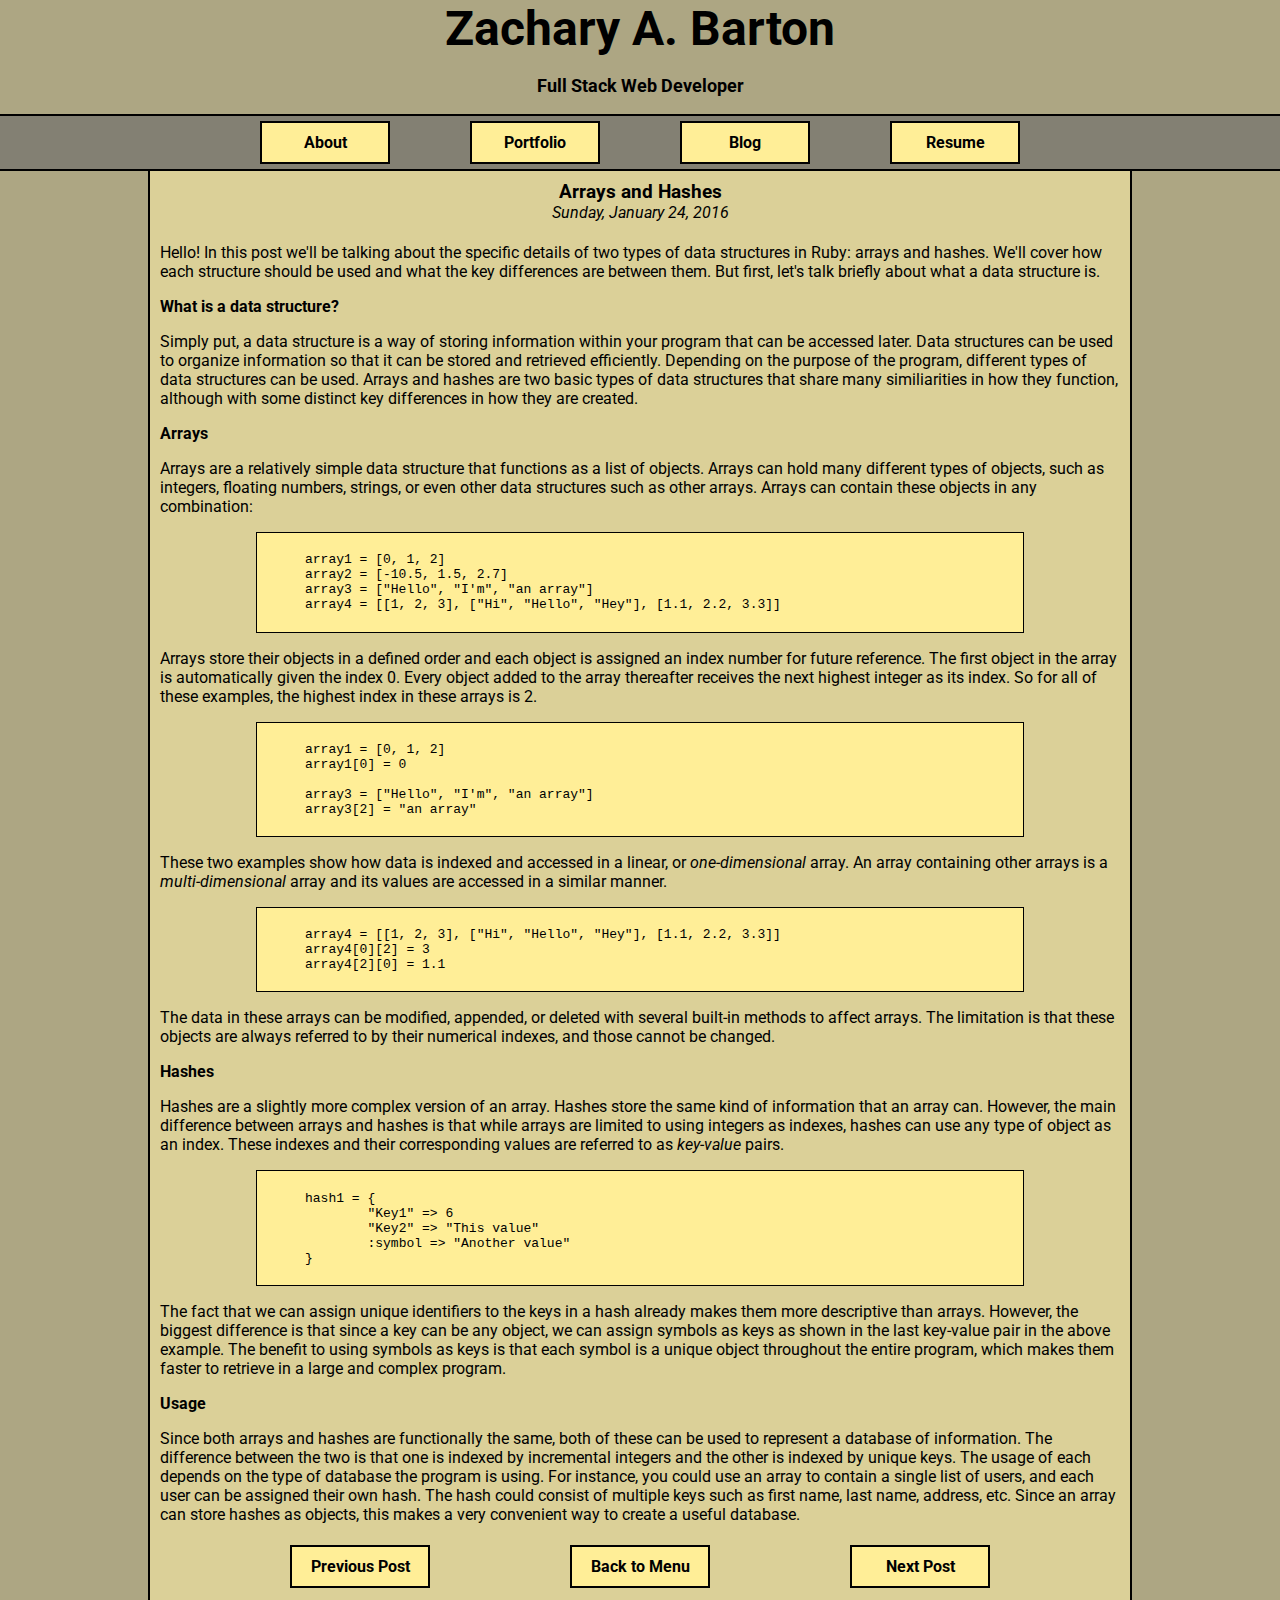
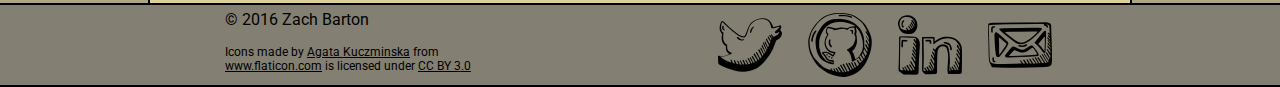
<file: blog/arrays-hashes.html>
<!DOCTYPE html>
<html>
	<head>
		<title>Zach Barton - Dev Bootcamp Blog</title>
		<link rel="stylesheet" type="text/css" href="./../stylesheets/default.css">
		<link rel="stylesheet" type="text/css" href="./../stylesheets/blog.css">
		<link href='https://fonts.googleapis.com/css?family=Roboto:400,700,400italic,700italic' rel='stylesheet' type='text/css'>
	</head>	
	<body>
		<header>
			<h1>Zachary A. Barton</h1>
			<h2>Full Stack Web Developer</h2>
		</header>
		<nav>
			<ul>
				<li><a href ="./../index.html">About</a>
				<li><a href ="./../portfolio.html">Portfolio</a>
				<li><a href ="./index.html">Blog</a>
				<li><a href ="./../resume.html">Resume</a>
			</ul>
		</nav>
		<section>
			<h3><span class="post_title">Arrays and Hashes</span></h3>
			<h4><span class="date">Sunday, January 24, 2016</span></h4>
			<p>Hello! In this post we'll be talking about the specific details of two types of data structures in Ruby: arrays and hashes. We'll cover how each structure should be used and what the key differences are between them. But first, let's talk briefly about what a data structure is.</p>
			<h5>What is a data structure?</h5>
			<p>Simply put, a data structure is a way of storing information within your program that can be accessed later. Data structures can be used to organize information so that it can be stored and retrieved efficiently. Depending on the purpose of the program, different types of data structures can be used. Arrays and hashes are two basic types of data structures that share many similiarities in how they function, although with some distinct key differences in how they are created.
			<h5>Arrays</h5>
			<p>Arrays are a relatively simple data structure that functions as a list of objects. Arrays can hold many different types of objects, such as integers, floating numbers, strings, or even other data structures such as other arrays. Arrays can contain these objects in any combination:</p>
			<pre>
array1 = [0, 1, 2]
array2 = [-10.5, 1.5, 2.7]
array3 = ["Hello", "I'm", "an array"]
array4 = [[1, 2, 3], ["Hi", "Hello", "Hey"], [1.1, 2.2, 3.3]]</pre>
			<p>Arrays store their objects in a defined order and each object is assigned an index number for future reference. The first object in the array is automatically given the index 0. Every object added to the array thereafter receives the next highest integer as its index. So for all of these examples, the highest index in these arrays is 2.
			<pre>
array1 = [0, 1, 2]
array1[0] = 0

array3 = ["Hello", "I'm", "an array"]
array3[2] = "an array"</pre>
			<p>These two examples show how data is indexed and accessed in a linear, or <span class="date">one-dimensional</span> array. An array containing other arrays is a <span class="date">multi-dimensional</span> array and its values are accessed in a similar manner.</p>
			<pre>
array4 = [[1, 2, 3], ["Hi", "Hello", "Hey"], [1.1, 2.2, 3.3]]
array4[0][2] = 3
array4[2][0] = 1.1</pre>
			<p>The data in these arrays can be modified, appended, or deleted with several built-in methods to affect arrays. The limitation is that these objects are always referred to by their numerical indexes, and those cannot be changed.</p>
			<h5>Hashes</h5>
			<p>Hashes are a slightly more complex version of an array. Hashes store the same kind of information that an array can. However, the main difference between arrays and hashes is that while arrays are limited to using integers as indexes, hashes can use any type of object as an index. These indexes and their corresponding values are referred to as <span class="date">key-value</span> pairs.</p>
			<pre>
hash1 = {
	"Key1" => 6
	"Key2" => "This value"
	:symbol => "Another value"
}</pre>
			<p>The fact that we can assign unique identifiers to the keys in a hash already makes them more descriptive than arrays. However, the biggest difference is that since a key can be any object, we can assign symbols as keys as shown in the last key-value pair in the above example. The benefit to using symbols as keys is that each symbol is a unique object throughout the entire program, which makes them faster to retrieve in a large and complex program.</p>
			<h5>Usage</h5>
			<p>Since both arrays and hashes are functionally the same, both of these can be used to represent a database of information. The difference between the two is that one is indexed by incremental integers and the other is indexed by unique keys. The usage of each depends on the type of database the program is using. For instance, you could use an array to contain a single list of users, and each user can be assigned their own hash. The hash could consist of multiple keys such as first name, last name, address, etc. Since an array can store hashes as objects, this makes a very convenient way to create a useful database.</p>
			<nav id="blog_nav">
				<ul>
					<li><a href="./css-concepts.html">Previous Post</a>
					<li><a href="./index.html">Back to Menu</a>
					<li><a href="./tech-discussion.html">Next Post</a>
				</ul>
			</nav>
		</section>

		<footer id="blog_footer">
			<div id="block">
				<div id="text">
				<p>&copy; 2016 Zach Barton</p>
				<p class="small">Icons made by <a href="http://field5.com" title="Agata Kuczminska">Agata Kuczminska</a> from <a href="http://www.flaticon.com" title="Flaticon">www.flaticon.com</a> is licensed under <a href="http://creativecommons.org/licenses/by/3.0/" title="Creative Commons BY 3.0">CC BY 3.0</a></p>
				</div>
				<div id="social">
				<ul>
					<li><a href="http://www.twitter.com/ZABarton"><img src="./../images/twitter6.png" alt="Twitter"/></a>
					<li><a href="http://www.github.com/ZABarton"><img src="./../images/github.png" alt="GitHub"/></a>
					<li><a href="https://www.linkedin.com/in/ZABarton"><img src="./../images/linkedin28.png" alt="LinkedIn"></a>
					<li><a href="mailto:zach.barton@gmail.com"><img src="./../images/postcard8.png" alt="Mail"></a>
				</ul>
				</div>
			</div>
		</footer>
	</body>
</html>
</file>
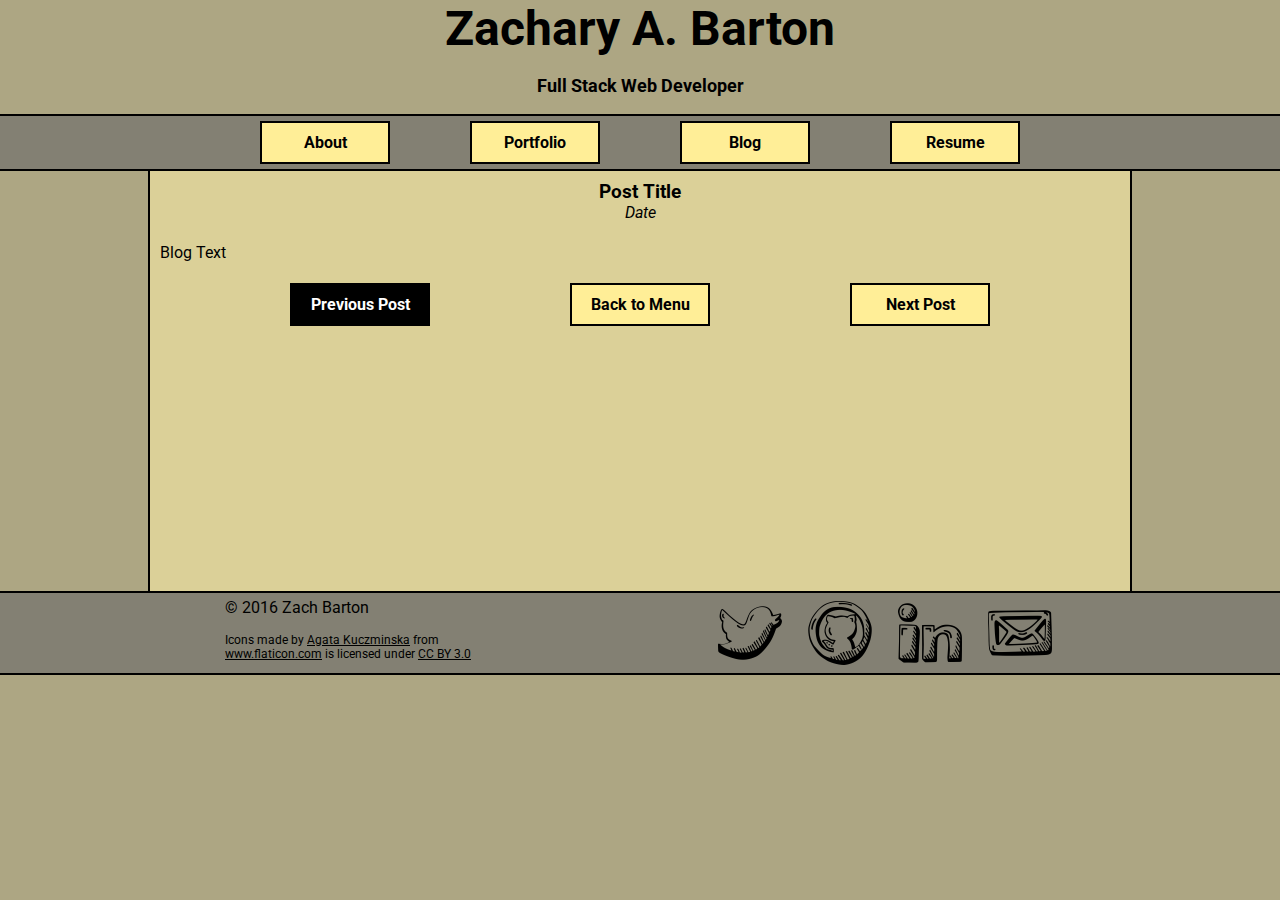
<file: blog/blog-template.html>
<!DOCTYPE html>
<html>
	<head>
		<title>Zach Barton - Dev Bootcamp Blog</title>
		<link rel="stylesheet" type="text/css" href="./../stylesheets/default.css">
		<link rel="stylesheet" type="text/css" href="./../stylesheets/blog.css">
		<link href='https://fonts.googleapis.com/css?family=Roboto:400,700,400italic,700italic' rel='stylesheet' type='text/css'>
	</head>	
	<body>
		<header>
			<h1>Zachary A. Barton</h1>
			<h2>Full Stack Web Developer</h2>
		</header>
		<nav>
			<ul>
				<li><a href ="./../index.html">About</a>
				<li><a href ="./portfolio.html">Portfolio</a>
				<li><a href ="./index.html">Blog</a>
				<li><a href ="./resume.html">Resume</a>
			</ul>
		</nav>
		<section>
			<h3><span class="post_title">Post Title</span></h3>
			<h4><span class="date">Date</span></h4>
			<p>Blog Text</p>
			<nav id="blog_nav">
				<ul>
					<li><a class="current" href="#">Previous Post</a>
					<li><a href="./index.html">Back to Menu</a>
					<li><a href="#">Next Post</a>
				</ul>
			</nav>
		</section>

		<footer id="blog_footer">
			<div id="block">
				<div id="text">
				<p>&copy; 2016 Zach Barton</p>
				<p class="small">Icons made by <a href="http://field5.com" title="Agata Kuczminska">Agata Kuczminska</a> from <a href="http://www.flaticon.com" title="Flaticon">www.flaticon.com</a> is licensed under <a href="http://creativecommons.org/licenses/by/3.0/" title="Creative Commons BY 3.0">CC BY 3.0</a></p>
				</div>
				<div id="social">
				<ul>
					<li><a href="http://www.twitter.com/ZABarton"><img src="./../images/twitter6.png" alt="Twitter"/></a>
					<li><a href="http://www.github.com/ZABarton"><img src="./../images/github.png" alt="GitHub"/></a>
					<li><a href="https://www.linkedin.com/in/ZABarton"><img src="./../images/linkedin28.png" alt="LinkedIn"></a>
					<li><a href="mailto:zach.barton@gmail.com"><img src="./../images/postcard8.png" alt="Mail"></a>
				</ul>
				</div>
			</div>
		</footer>
	</body>
</html>
</file>
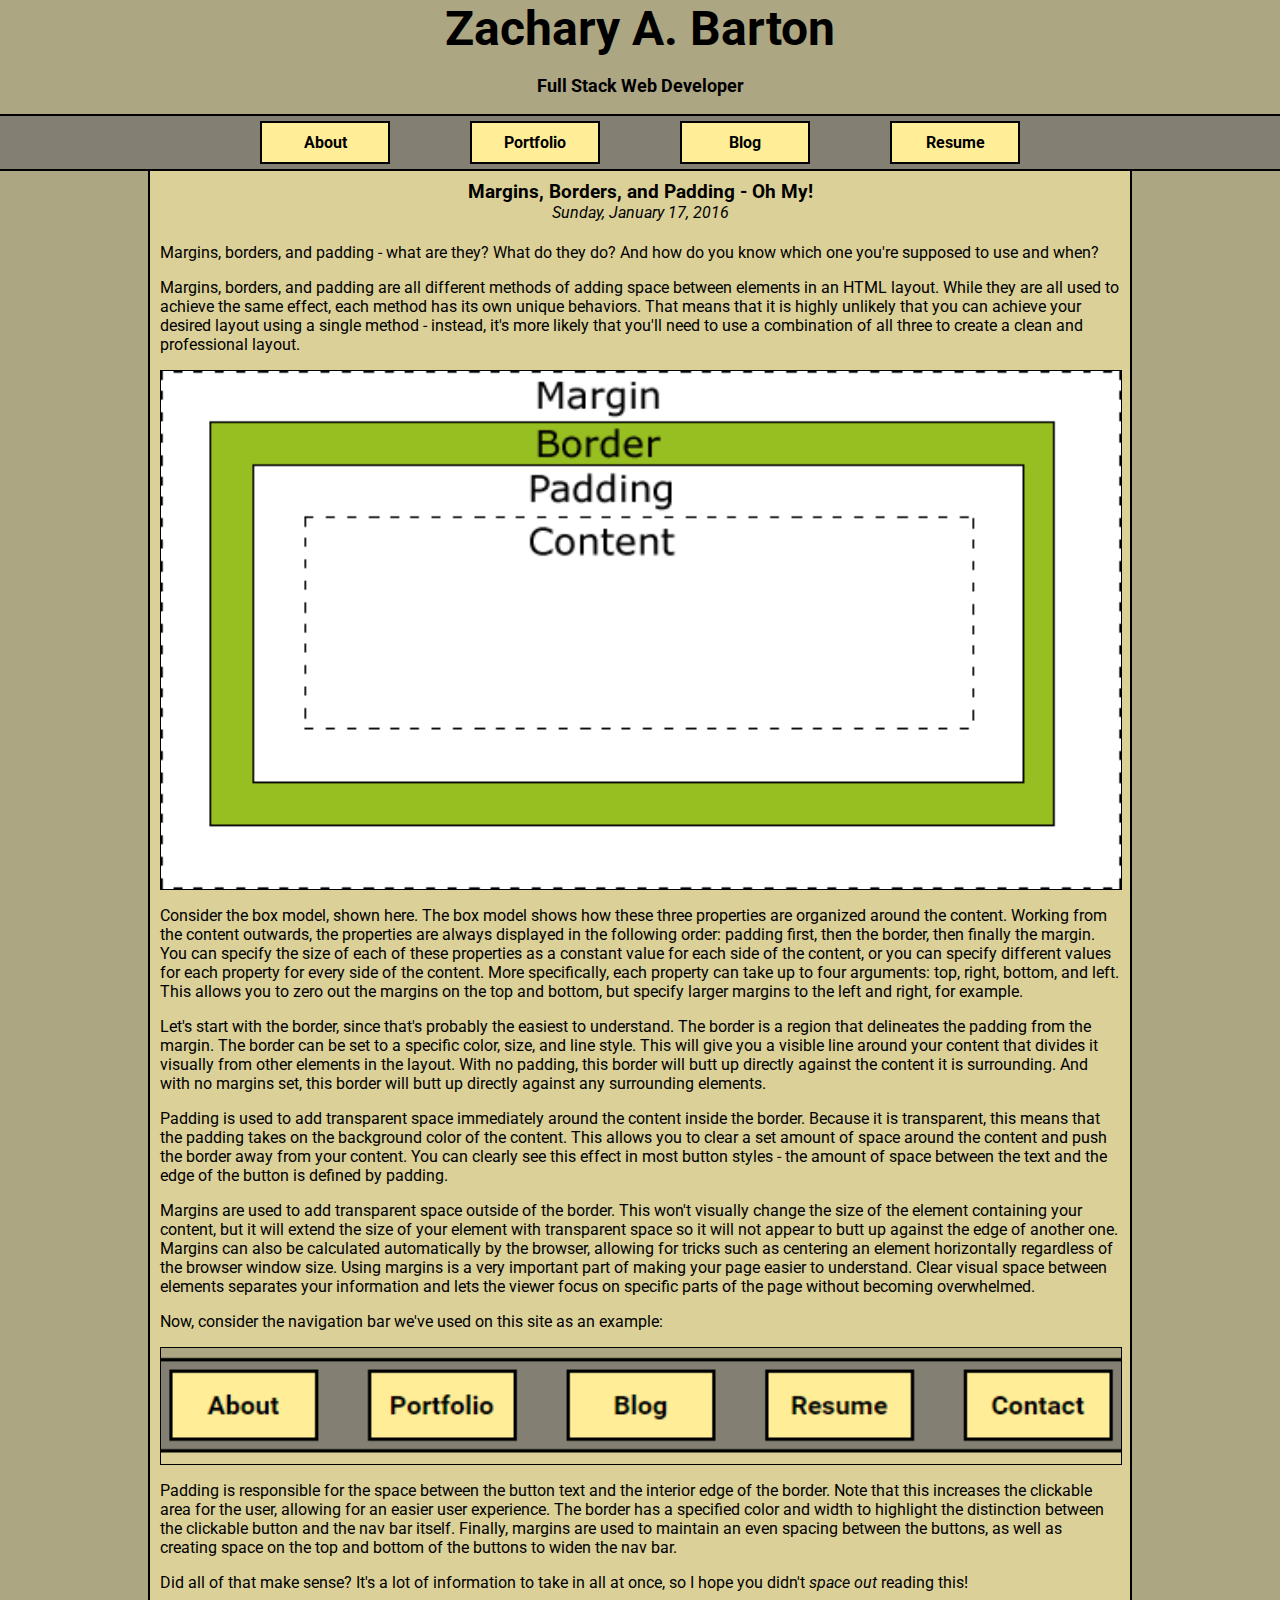
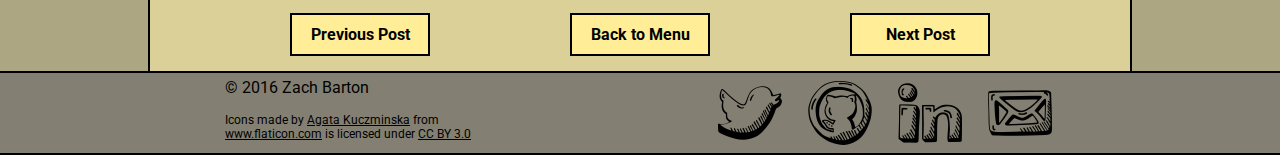
<file: blog/css-concepts.html>
<!DOCTYPE html>
<html>
	<head>
		<title>Zach Barton - Dev Bootcamp Blog</title>
		<link rel="stylesheet" type="text/css" href="./../stylesheets/default.css">
		<link rel="stylesheet" type="text/css" href="./../stylesheets/blog.css">
		<link href='https://fonts.googleapis.com/css?family=Roboto:400,700,400italic,700italic' rel='stylesheet' type='text/css'>
	</head>	
	<body>
		<header>
			<h1>Zachary A. Barton</h1>
			<h2>Full Stack Web Developer</h2>
		</header>
		<nav>
			<ul>
				<li><a href ="./../index.html">About</a>
				<li><a href ="./../portfolio.html">Portfolio</a>
				<li><a href ="./index.html">Blog</a>
				<li><a href ="./../resume.html">Resume</a>
			</ul>
		</nav>
		<section id="post">
			<h3><span class="post_title">Margins, Borders, and Padding - Oh My!</span></h3>
			<h4><span class="date">Sunday, January 17, 2016</span></h4>
			<p>Margins, borders, and padding - what are they? What do they do? And how do you know which one you're supposed to use and when?</p>
			<p>Margins, borders, and padding are all different methods of adding space between elements in an HTML layout. While they are all used to achieve the same effect, each method has its own unique behaviors. That means that it is highly unlikely that you can achieve your desired layout using a single method - instead, it's more likely that you'll need to use a combination of all three to create a clean and professional layout.</p>
			<img src="./../images/box-model.gif" alt="Box Model from W3schools.com" />
			<p>Consider the box model, shown here. The box model shows how these three properties are organized around the content. Working from the content outwards, the properties are always displayed in the following order: padding first, then the border, then finally the margin. You can specify the size of each of these properties as a constant value for each side of the content, or you can specify different values for each property for every side of the content. More specifically, each property can take up to four arguments: top, right, bottom, and left. This allows you to zero out the margins on the top and bottom, but specify larger margins to the left and right, for example.</p>
			<p>Let's start with the border, since that's probably the easiest to understand. The border is a region that delineates the padding from the margin. The border can be set to a specific color, size, and line style. This will give you a visible line around your content that divides it visually from other elements in the layout. With no padding, this border will butt up directly against the content it is surrounding. And with no margins set, this border will butt up directly against any surrounding elements.</p>
			<p>Padding is used to add transparent space immediately around the content inside the border. Because it is transparent, this means that the padding takes on the background color of the content. This allows you to clear a set amount of space around the content and push the border away from your content. You can clearly see this effect in most button styles - the amount of space between the text and the edge of the button is defined by padding.</p>
			<p>Margins are used to add transparent space outside of the border. This won't visually change the size of the element containing your content, but it will extend the size of your element with transparent space so it will not appear to butt up against the edge of another one. Margins can also be calculated automatically by the browser, allowing for tricks such as centering an element horizontally regardless of the browser window size. Using margins is a very important part of making your page easier to understand. Clear visual space between elements separates your information and lets the viewer focus on specific parts of the page without becoming overwhelmed.</p>
			<p>Now, consider the navigation bar we've used on this site as an example:</p>
			<img src="./../images/nav-example.png" alt="Navigation Bar Example" />
			<p>Padding is responsible for the space between the button text and the interior edge of the border. Note that this increases the clickable area for the user, allowing for an easier user experience. The border has a specified color and width to highlight the distinction between the clickable button and the nav bar itself. Finally, margins are used to maintain an even spacing between the buttons, as well as creating space on the top and bottom of the buttons to widen the nav bar.</p>
			<p>Did all of that make sense? It's a lot of information to take in all at once, so I hope you didn't <span class="date">space out</span> reading this!</p> 
			<nav id="blog_nav">
				<ul>
					<li><a href="./git.html">Previous Post</a>
					<li><a href="./index.html">Back to Menu</a>
					<li><a href="./arrays-hashes.html">Next Post</a>
				</ul>
			</nav>
		</section>

		<footer id="blog_footer">
			<div id="block">
				<div id="text">
				<p>&copy; 2016 Zach Barton</p>
				<p class="small">Icons made by <a href="http://field5.com" title="Agata Kuczminska">Agata Kuczminska</a> from <a href="http://www.flaticon.com" title="Flaticon">www.flaticon.com</a> is licensed under <a href="http://creativecommons.org/licenses/by/3.0/" title="Creative Commons BY 3.0">CC BY 3.0</a></p>
				</div>
				<div id="social">
				<ul>
					<li><a href="http://www.twitter.com/ZABarton"><img src="./../images/twitter6.png" alt="Twitter"/></a>
					<li><a href="http://www.github.com/ZABarton"><img src="./../images/github.png" alt="GitHub"/></a>
					<li><a href="https://www.linkedin.com/in/ZABarton"><img src="./../images/linkedin28.png" alt="LinkedIn"></a>
					<li><a href="mailto:zach.barton@gmail.com"><img src="./../images/postcard8.png" alt="Mail"></a>
				</ul>
				</div>
			</div>
		</footer>
	</body>
</html>
</file>
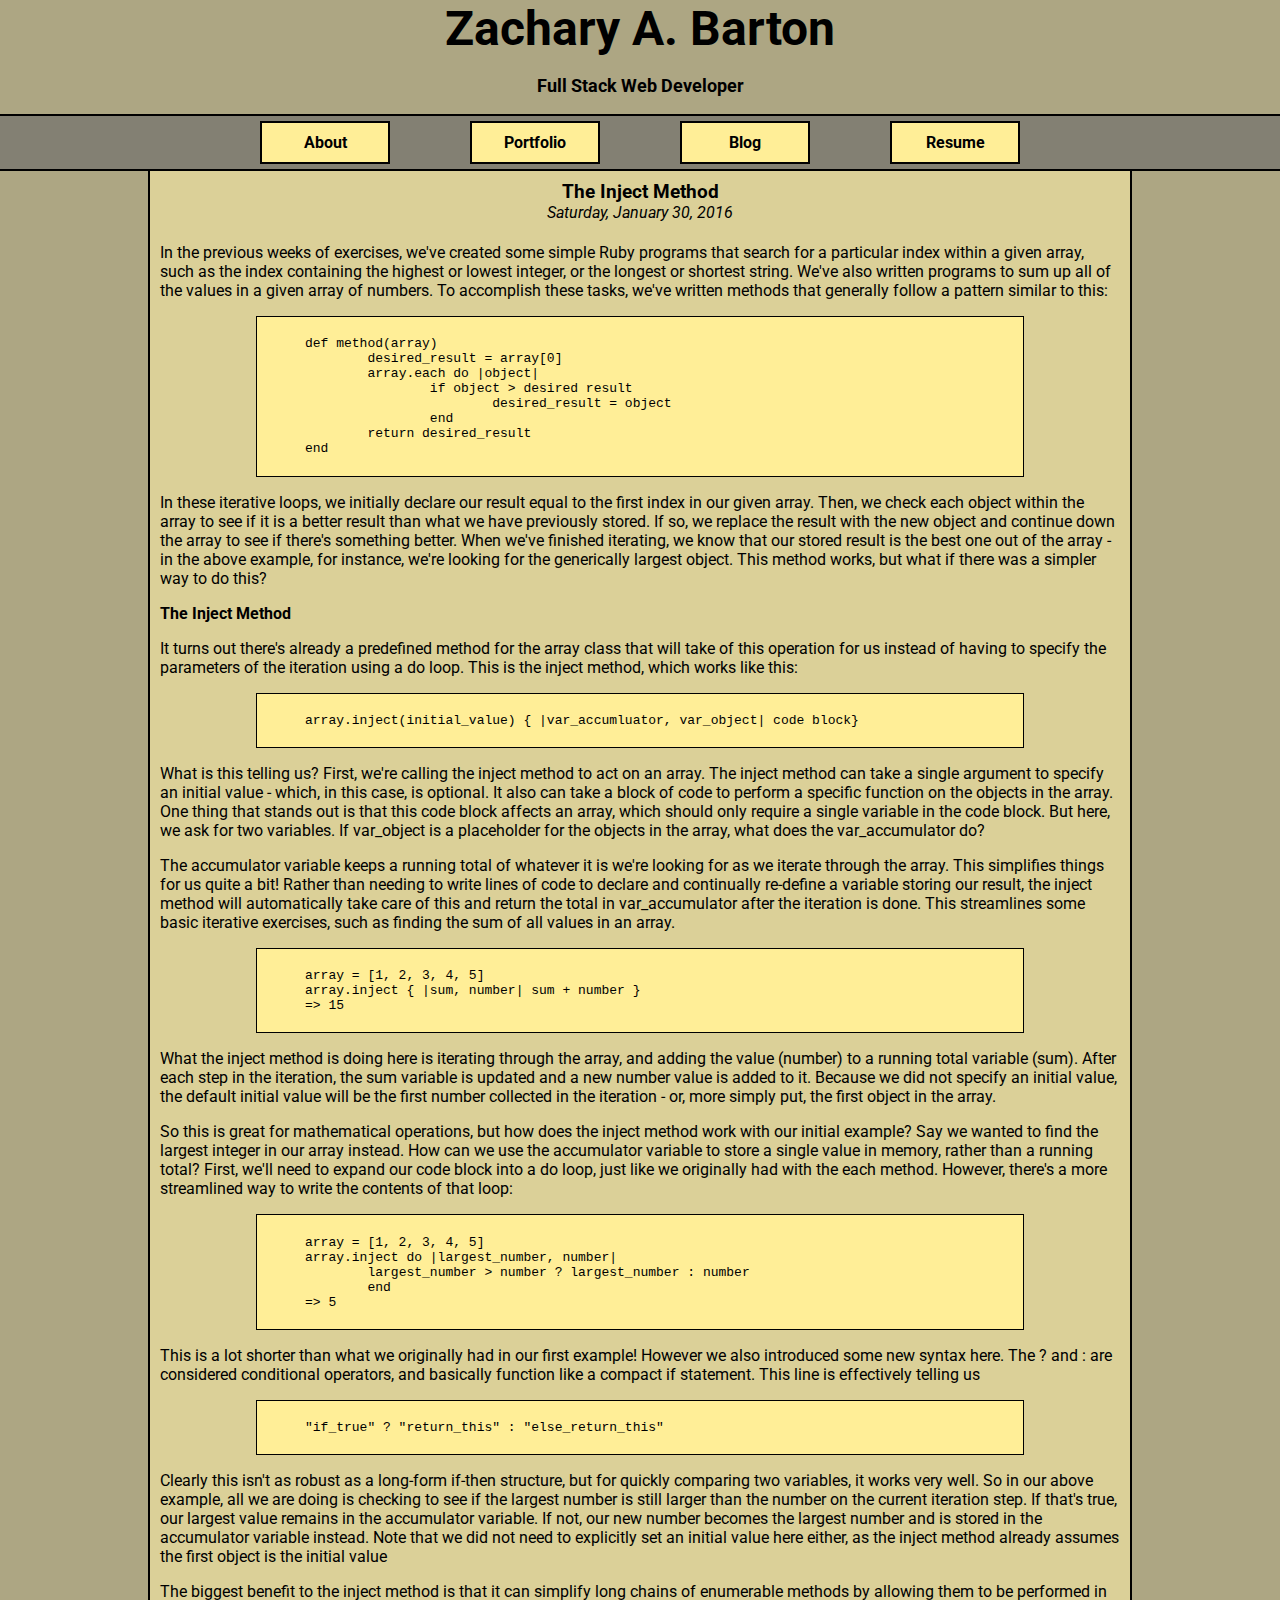
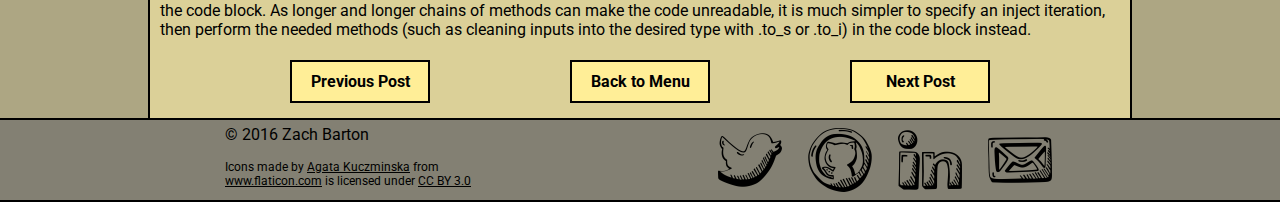
<file: blog/enumerable-methods.html>
<!DOCTYPE html>
<html>
	<head>
		<title>Zach Barton - Dev Bootcamp Blog</title>
		<link rel="stylesheet" type="text/css" href="./../stylesheets/default.css">
		<link rel="stylesheet" type="text/css" href="./../stylesheets/blog.css">
		<link href='https://fonts.googleapis.com/css?family=Roboto:400,700,400italic,700italic' rel='stylesheet' type='text/css'>
	</head>	
	<body>
		<header>
			<h1>Zachary A. Barton</h1>
			<h2>Full Stack Web Developer</h2>
		</header>
		<nav>
			<ul>
				<li><a href ="./../index.html">About</a>
				<li><a href ="./../portfolio.html">Portfolio</a>
				<li><a href ="./index.html">Blog</a>
				<li><a href ="./../resume.html">Resume</a>
			</ul>
		</nav>
		<section>
			<h3><span class="post_title">The Inject Method</span></h3>
			<h4><span class="date">Saturday, January 30, 2016</span></h4>
			<p>In the previous weeks of exercises, we've created some simple Ruby programs that search for a particular index within
				a given array, such as the index containing the highest or lowest integer, or the longest or shortest string. We've
				also written programs to sum up all of the values in a given array of numbers. To accomplish these tasks, we've
				written methods that generally follow a pattern similar to this:</p>
			<pre>
def method(array)
	desired_result = array[0]
	array.each do |object|
		if object > desired result
			desired_result = object
		end
	return desired_result
end</pre>
			<p>In these iterative loops, we initially declare our result equal to the first index in our given array. Then, we check each
			object within the array to see if it is a better result than what we have previously stored. If so, we replace the result with the
			new object and continue down the array to see if there's something better. When we've finished iterating, we know that our stored
			result is the best one out of the array - in the above example, for instance, we're looking for the generically largest object. This
			method works, but what if there was a simpler way to do this?</p>
			<h5>The Inject Method</h5>
			<p>It turns out there's already a predefined method for the array class that will take of this operation for us instead of having
			to specify the parameters of the iteration using a do loop. This is the inject method, which works like this:
			<pre>
array.inject(initial_value) { |var_accumluator, var_object| code block}</pre>
			<p>What is this telling us? First, we're calling the inject method to act on an array. The inject method can take a single argument to specify an initial value - which, in this case, is optional. It also can take a block of code to perform a specific function on the objects in the array. One thing that stands out is that this code block affects an array, which should only require a single variable in the code block. But here, we ask
			for two variables. If var_object is a placeholder for the objects in the array, what does the var_accumulator do?</p>
			<p>The accumulator variable keeps a running total of whatever it is we're looking for as we iterate through the array. This simplifies things for
			us quite a bit! Rather than needing to write lines of code to declare and continually re-define a variable storing our result, the inject method
			will automatically take care of this and return the total in var_accumulator after the iteration is done. This streamlines some basic iterative
			exercises, such as finding the sum of all values in an array.</p>
			<pre>
array = [1, 2, 3, 4, 5]
array.inject { |sum, number| sum + number }
=> 15</pre>
			<p>What the inject method is doing here is iterating through the array, and adding the value (number) to a running total variable (sum). After each
			step in the iteration, the sum variable is updated and a new number value is added to it. Because we did not specify an initial value, the default
			initial value will be the first number collected in the iteration - or, more simply put, the first object in the array.</p>
			<p>So this is great for mathematical operations, but how does the inject method work with our initial example? Say we wanted to find the largest integer
			in our array instead. How can we use the accumulator variable to store a single value in memory, rather than a running total? First, we'll need to expand our code block into a do loop, just like we originally had with the each method. However, there's a more streamlined way to write the contents of
			that loop:</p>
			<pre>
array = [1, 2, 3, 4, 5]
array.inject do |largest_number, number|
	largest_number > number ? largest_number : number
	end
=> 5</pre>
			<p>This is a lot shorter than what we originally had in our first example! However we also introduced some new syntax here.	The ? and : are considered
			conditional operators, and basically function like a compact if statement. This line is effectively telling us 
<pre>
"if_true" ? "return_this" : "else_return_this"</pre>
			<p>Clearly this isn't as robust as a long-form if-then structure, but for quickly comparing two variables, it works very well. So in our above
			example, all we are doing is checking to see if the largest number is still larger than the number on the current iteration step. If that's true,
			our largest value remains in the accumulator variable. If not, our new number becomes the largest number and is stored in the accumulator variable
			instead. Note that we did not need to explicitly set an initial value here either, as the inject method already assumes the first object is the
			initial value</p>
			<p>The biggest benefit to the inject method is that it can simplify long chains of enumerable methods by allowing them to be performed in the code block. As longer and longer chains of methods can make the code unreadable, it is much simpler to specify an inject iteration, then perform the needed
			methods (such as cleaning inputs into the desired type with .to_s or .to_i) in the code block instead.</p>	
			<nav id="blog_nav">
				<ul>
					<li><a href="./tech-discussion.html">Previous Post</a>
					<li><a href="./index.html">Back to Menu</a>
					<li><a href="./ruby-classes.html">Next Post</a>
				</ul>
			</nav>
		</section>

		<footer id="blog_footer">
			<div id="block">
				<div id="text">
				<p>&copy; 2016 Zach Barton</p>
				<p class="small">Icons made by <a href="http://field5.com" title="Agata Kuczminska">Agata Kuczminska</a> from <a href="http://www.flaticon.com" title="Flaticon">www.flaticon.com</a> is licensed under <a href="http://creativecommons.org/licenses/by/3.0/" title="Creative Commons BY 3.0">CC BY 3.0</a></p>
				</div>
				<div id="social">
				<ul>
					<li><a href="http://www.twitter.com/ZABarton"><img src="./../images/twitter6.png" alt="Twitter"/></a>
					<li><a href="http://www.github.com/ZABarton"><img src="./../images/github.png" alt="GitHub"/></a>
					<li><a href="https://www.linkedin.com/in/ZABarton"><img src="./../images/linkedin28.png" alt="LinkedIn"></a>
					<li><a href="mailto:zach.barton@gmail.com"><img src="./../images/postcard8.png" alt="Mail"></a>
				</ul>
				</div>
			</div>
		</footer>
	</body>
</html>
</file>
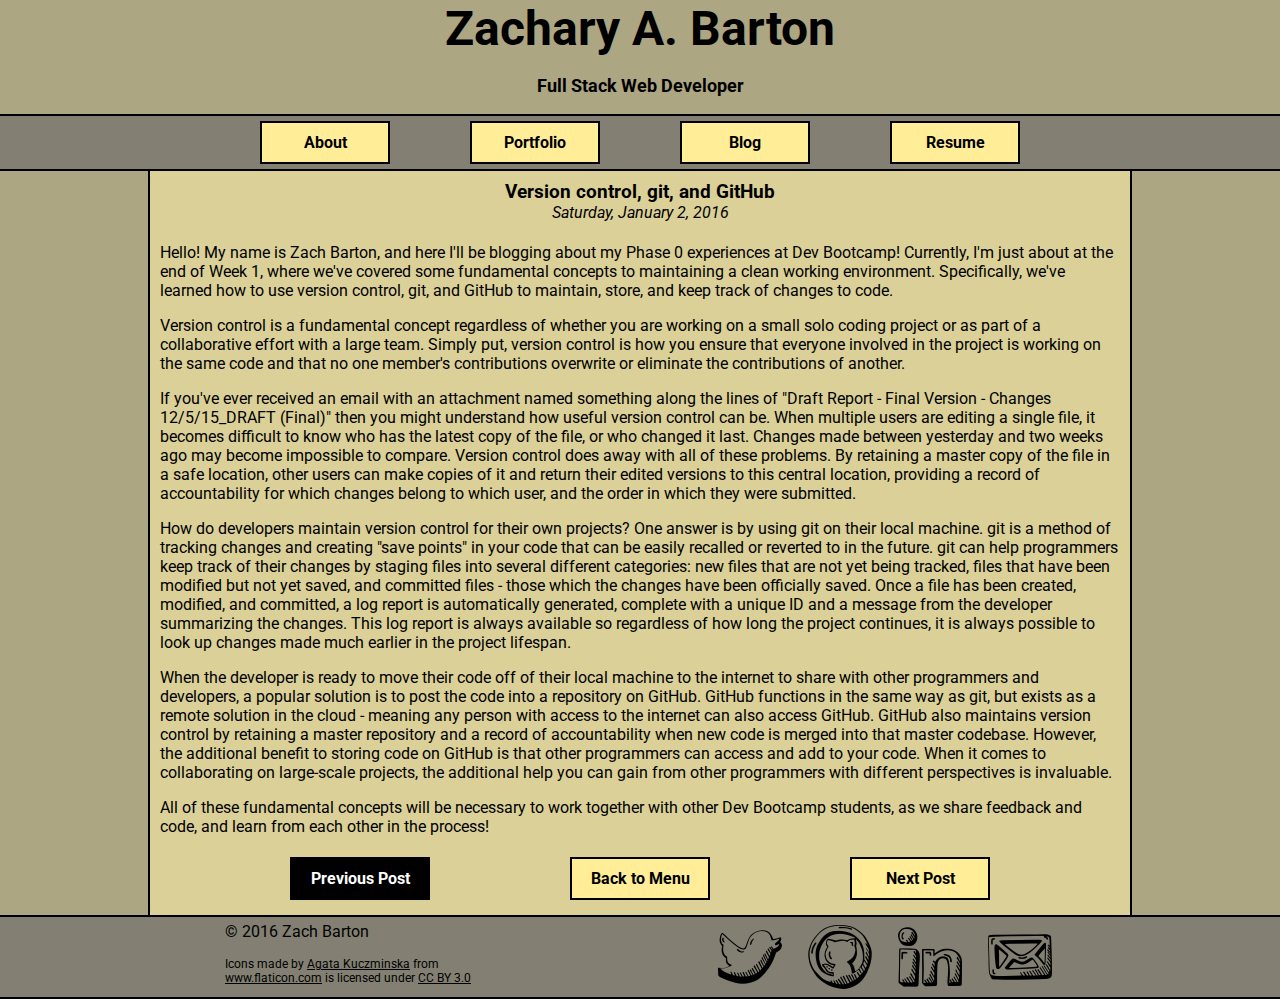
<file: blog/git.html>
<!DOCTYPE html>
<html>
	<head>
		<title>Zach Barton - Dev Bootcamp Blog</title>
		<link rel="stylesheet" type="text/css" href="./../stylesheets/default.css">
		<link rel="stylesheet" type="text/css" href="./../stylesheets/blog.css">
		<link href='https://fonts.googleapis.com/css?family=Roboto:400,700,400italic,700italic' rel='stylesheet' type='text/css'>
	</head>	
	<body>
		<header>
			<h1>Zachary A. Barton</h1>
			<h2>Full Stack Web Developer</h2>
		</header>
		<nav>
			<ul>
				<li><a href ="./../index.html">About</a>
				<li><a href ="./../portfolio.html">Portfolio</a>
				<li><a href ="./index.html">Blog</a>
				<li><a href ="./../resume.html">Resume</a>
			</ul>
		</nav>
		<section>
			<h3><span class="post_title">Version control, git, and GitHub</span></h3>
			<h4><span class="date">Saturday, January 2, 2016</span></h4>
			<p>
      		Hello! My name is Zach Barton, and here I'll be blogging about my Phase 0 experiences at Dev Bootcamp! Currently, I'm just about at the end of Week 1, where we've covered some fundamental concepts to maintaining a clean working environment. Specifically, we've learned how to use version control, git, and GitHub to maintain, store, and keep track of changes to code.
    		</p>
    		<p>
      		Version control is a fundamental concept regardless of whether you are working on a small solo coding project or as part of a collaborative effort with a large team. Simply put, version control is how you ensure that everyone involved in the project is working on the same code and that no one member's contributions overwrite or eliminate the contributions of another.
      		</p>
      		<p>
      		If you've ever received an email with an attachment named something along the lines of "Draft Report - Final Version - Changes 12/5/15_DRAFT (Final)" then you might understand how useful version control can be. When multiple users are editing a single file, it becomes difficult to know who has the latest copy of the file, or who changed it last. Changes made between yesterday and two weeks ago may become impossible to compare. Version control does away with all of these problems. By retaining a master copy of the file in a safe location, other users can make copies of it and return their edited versions to this central location, providing a record of accountability for which changes belong to which user, and the order in which they were submitted.
    		</p>
    		<p>
      		How do developers maintain version control for their own projects? One answer is by using git on their local machine. git is a method of tracking changes and creating "save points" in your code that can be easily recalled or reverted to in the future. git can help programmers keep track of their changes by staging files into several different categories: new files that are not yet being tracked, files that have been modified but not yet saved, and committed files - those which the changes have been officially saved. Once a file has been created, modified, and committed, a log report is automatically generated, complete with a unique ID and a message from the developer summarizing the changes. This log report is always available so regardless of how long the project continues, it is always possible to look up changes made much earlier in the project lifespan.
    		</p>
    		<p>
      		When the developer is ready to move their code off of their local machine to the internet to share with other programmers and developers, a popular solution is to post the code into a repository on GitHub. GitHub functions in the same way as git, but exists as a remote solution in the cloud - meaning any person with access to the internet can also access GitHub. GitHub also maintains version control by retaining a master repository and a record of accountability when new code is merged into that master codebase. However, the additional benefit to storing code on GitHub is that other programmers can access and add to your code. When it comes to collaborating on large-scale projects, the additional help you can gain from other programmers with different perspectives is invaluable.
    		</p>
    		<p>
      		All of these fundamental concepts will be necessary to work together with other Dev Bootcamp students, as we share feedback and code, and learn from each other in the process!
    		</p>
    		<nav id="blog_nav">
				<ul>
					<li><a class="current" href="#">Previous Post</a>
					<li><a href="./index.html">Back to Menu</a>
					<li><a href="./css-concepts.html">Next Post</a>
				</ul>
			</nav>
		</section>

		<footer id="blog_footer">
			<div id="block">
				<div id="text">
				<p>&copy; 2016 Zach Barton</p>
				<p class="small">Icons made by <a href="http://field5.com" title="Agata Kuczminska">Agata Kuczminska</a> from <a href="http://www.flaticon.com" title="Flaticon">www.flaticon.com</a> is licensed under <a href="http://creativecommons.org/licenses/by/3.0/" title="Creative Commons BY 3.0">CC BY 3.0</a></p>
				</div>
				<div id="social">
				<ul>
					<li><a href="http://www.twitter.com/ZABarton"><img src="./../images/twitter6.png" alt="Twitter"/></a>
					<li><a href="http://www.github.com/ZABarton"><img src="./../images/github.png" alt="GitHub"/></a>
					<li><a href="https://www.linkedin.com/in/ZABarton"><img src="./../images/linkedin28.png" alt="LinkedIn"></a>
					<li><a href="mailto:zach.barton@gmail.com"><img src="./../images/postcard8.png" alt="Mail"></a>
				</ul>
				</div>
			</div>
		</footer>
	</body>
</html>
</file>
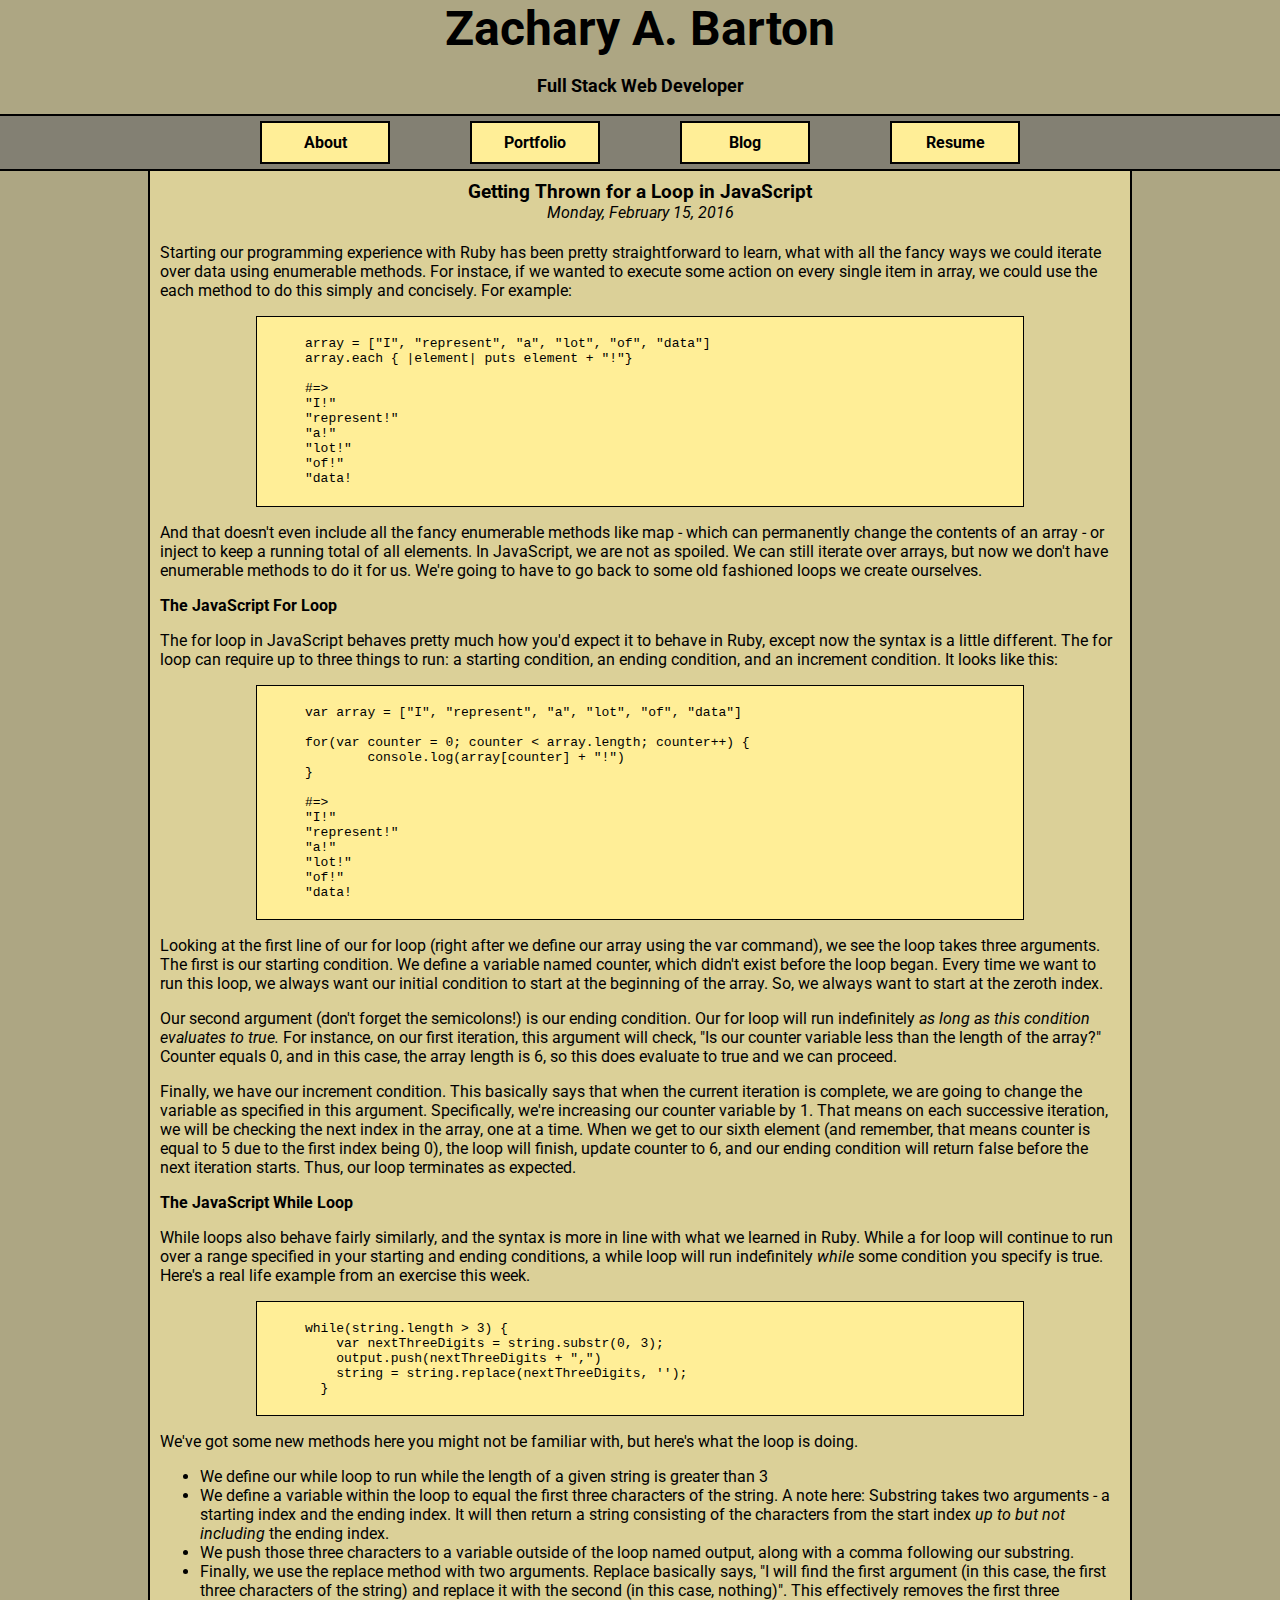
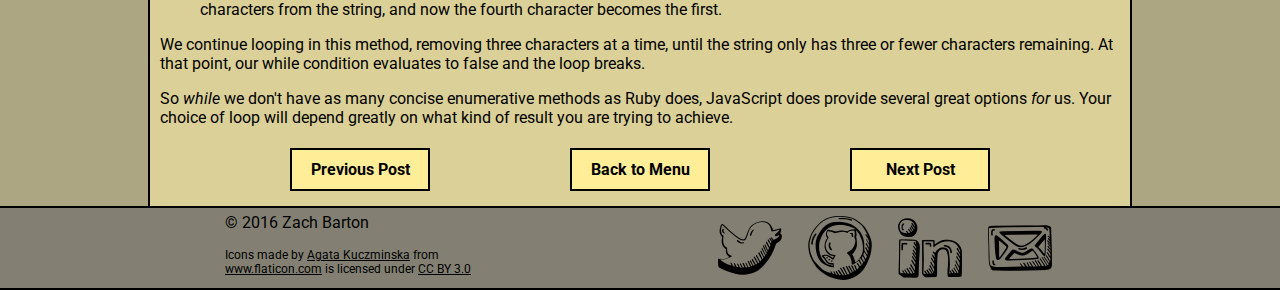
<file: blog/JavaScript.html>
<!DOCTYPE html>
<html>
	<head>
		<title>Zach Barton - Dev Bootcamp Blog</title>
		<link rel="stylesheet" type="text/css" href="./../stylesheets/default.css">
		<link rel="stylesheet" type="text/css" href="./../stylesheets/blog.css">
		<link href='https://fonts.googleapis.com/css?family=Roboto:400,700,400italic,700italic' rel='stylesheet' type='text/css'>
	</head>	
	<body>
		<header>
			<h1>Zachary A. Barton</h1>
			<h2>Full Stack Web Developer</h2>
		</header>
		<nav>
			<ul>
				<li><a href ="./../index.html">About</a>
				<li><a href ="./../portfolio.html">Portfolio</a>
				<li><a href ="./index.html">Blog</a>
				<li><a href ="./../resume.html">Resume</a>
			</ul>
		</nav>
		<section>
			<h3><span class="post_title">Getting Thrown for a Loop in JavaScript</span></h3>
			<h4><span class="date">Monday, February 15, 2016</span></h4>
			<p>Starting our programming experience with Ruby has been pretty straightforward to learn, what with all the fancy ways we could iterate over data using enumerable methods. For instace, if we wanted to execute some action on every single item in array, we could use the each method to do this simply and concisely. For example:</p>
<pre>
array = ["I", "represent", "a", "lot", "of", "data"]
array.each { |element| puts element + "!"}

#=>
"I!"
"represent!"
"a!"
"lot!"
"of!"
"data!
</pre>
			<p>And that doesn't even include all the fancy enumerable methods like map - which can permanently change the contents of an array - or inject to keep a running total of all elements. In JavaScript, we are not as spoiled. We can still iterate over arrays, but now we don't have enumerable methods to do it for us. We're going to have to go back to some old fashioned loops we create ourselves.</p>
			<h5>The JavaScript For Loop</h5>
			<p>The for loop in JavaScript behaves pretty much how you'd expect it to behave in Ruby, except now the syntax is a little different. The for loop can require up to three things to run: a starting condition, an ending condition, and an increment condition. It looks like this:</p>
<pre>
var array = ["I", "represent", "a", "lot", "of", "data"]

for(var counter = 0; counter < array.length; counter++) {
	console.log(array[counter] + "!")
}

#=> 
"I!"
"represent!"
"a!"
"lot!"
"of!"
"data!
</pre>
			<p>Looking at the first line of our for loop (right after we define our array using the var command), we see the loop takes three arguments. The first is our starting condition. We define a variable named counter, which didn't exist before the loop began. Every time we want to run this loop, we always want our initial condition to start at the beginning of the array. So, we always want to start at the zeroth index.</p> 
			<p>Our second argument (don't forget the semicolons!) is our ending condition. Our for loop will run indefinitely <span class="date">as long as this condition evaluates to true.</span> For instance, on our first iteration, this argument will check, "Is our counter variable less than the length of the array?" Counter equals 0, and in this case, the array length is 6, so this does evaluate to true and we can proceed.</p>
			<p>Finally, we have our increment condition. This basically says that when the current iteration is complete, we are going to change the variable as specified in this argument. Specifically, we're increasing our counter variable by 1. That means on each successive iteration, we will be checking the next index in the array, one at a time. When we get to our sixth element (and remember, that means counter is equal to 5 due to the first index being 0), the loop will finish, update counter to 6, and our ending condition will return false before the next iteration starts. Thus, our loop terminates as expected.</p>
			<h5>The JavaScript While Loop</h5>
			<p>While loops also behave fairly similarly, and the syntax is more in line with what we learned in Ruby. While a for loop will continue to run over a range specified in your starting and ending conditions, a while loop will run indefinitely <span class="date">while</span> some condition you specify is true. Here's a real life example from an exercise this week.</p>
			<pre>
while(string.length > 3) {
    var nextThreeDigits = string.substr(0, 3);
    output.push(nextThreeDigits + ",")
    string = string.replace(nextThreeDigits, '');
  }
</pre>
			<p>We've got some new methods here you might not be familiar with, but here's what the loop is doing.</p>
			<ul>
				<li>We define our while loop to run while the length of a given string is greater than 3</li>
				<li>We define a variable within the loop to equal the first three characters of the string. A note here: Substring takes two arguments - a starting index and the ending index. It will then return a string consisting of the characters from the start index <span class="date">up to but not including</span> the ending index.</li>
				<li>We push those three characters to a variable outside of the loop named output, along with a comma following our substring.</li>
				<li>Finally, we use the replace method with two arguments. Replace basically says, "I will find the first argument (in this case, the first three characters of the string) and replace it with the second (in this case, nothing)". This effectively removes the first three characters from the string, and now the fourth character becomes the first.</li>
			</ul>	
			<p>We continue looping in this method, removing three characters at a time, until the string only has three or fewer characters remaining. At that point, our while condition evaluates to false and the loop breaks.</p>
			<p>So <span class="date">while</span> we don't have as many concise enumerative methods as Ruby does, JavaScript does provide several great options <span class="date">for</span> us. Your choice of loop will depend greatly on what kind of result you are trying to achieve.</p>						
			<nav id="blog_nav">
				<ul>
					<li><a href="ruby-classes.html">Previous Post</a>
					<li><a href="./index.html">Back to Menu</a>
					<li><a href="tech.html">Next Post</a>
				</ul>
			</nav>
		</section>

		<footer id="blog_footer">
			<div id="block">
				<div id="text">
				<p>&copy; 2016 Zach Barton</p>
				<p class="small">Icons made by <a href="http://field5.com" title="Agata Kuczminska">Agata Kuczminska</a> from <a href="http://www.flaticon.com" title="Flaticon">www.flaticon.com</a> is licensed under <a href="http://creativecommons.org/licenses/by/3.0/" title="Creative Commons BY 3.0">CC BY 3.0</a></p>
				</div>
				<div id="social">
				<ul>
					<li><a href="http://www.twitter.com/ZABarton"><img src="./../images/twitter6.png" alt="Twitter"/></a>
					<li><a href="http://www.github.com/ZABarton"><img src="./../images/github.png" alt="GitHub"/></a>
					<li><a href="https://www.linkedin.com/in/ZABarton"><img src="./../images/linkedin28.png" alt="LinkedIn"></a>
					<li><a href="mailto:zach.barton@gmail.com"><img src="./../images/postcard8.png" alt="Mail"></a>
				</ul>
				</div>
			</div>
		</footer>
	</body>
</html>
</file>
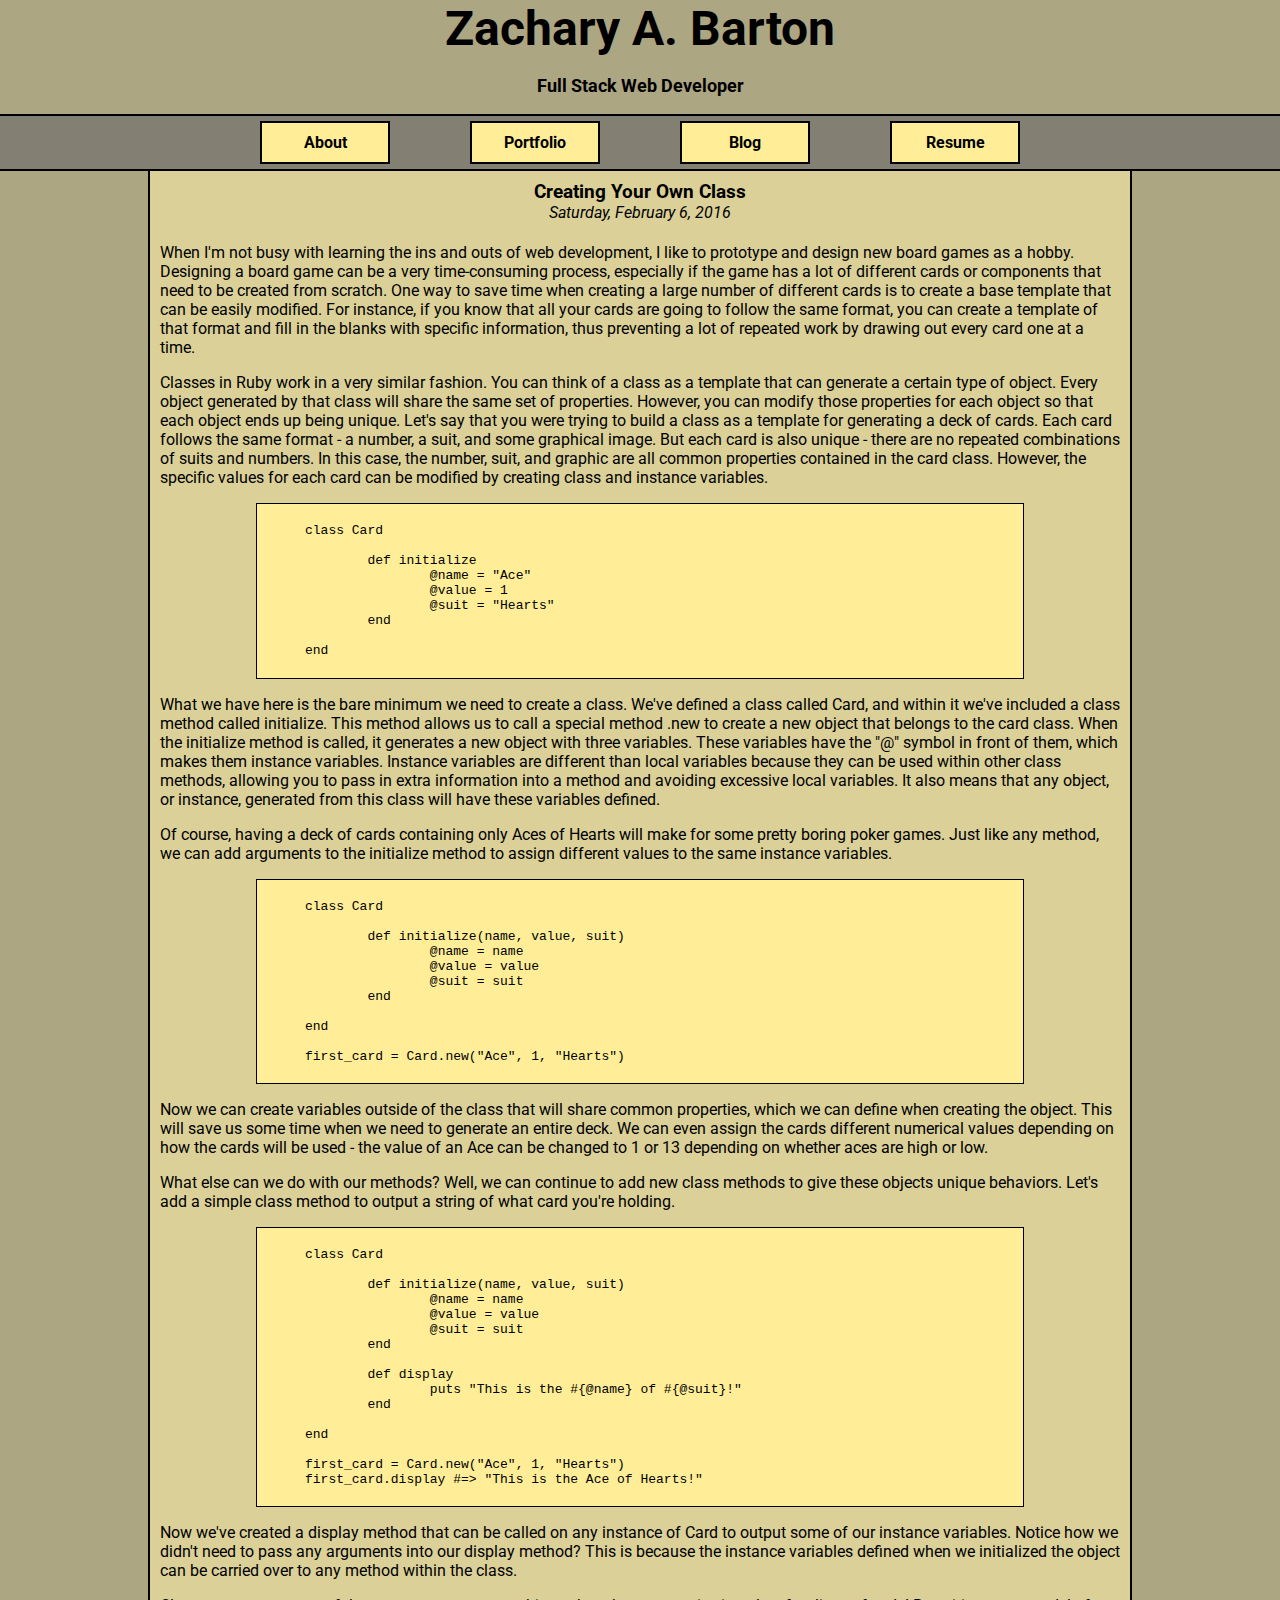
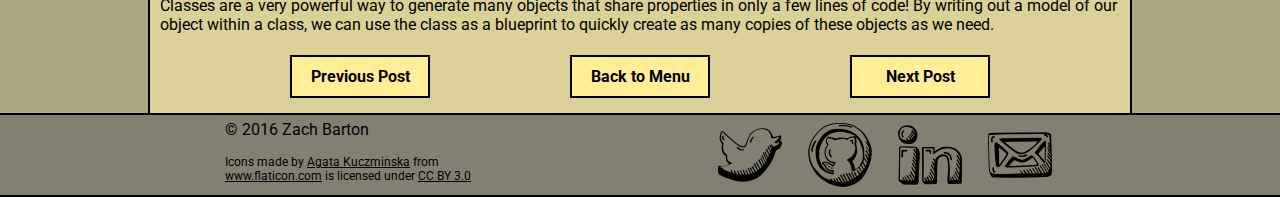
<file: blog/ruby-classes.html>
<!DOCTYPE html>
<html>
	<head>
		<title>Zach Barton - Dev Bootcamp Blog</title>
		<link rel="stylesheet" type="text/css" href="./../stylesheets/default.css">
		<link rel="stylesheet" type="text/css" href="./../stylesheets/blog.css">
		<link href='https://fonts.googleapis.com/css?family=Roboto:400,700,400italic,700italic' rel='stylesheet' type='text/css'>
	</head>	
	<body>
		<header>
			<h1>Zachary A. Barton</h1>
			<h2>Full Stack Web Developer</h2>
		</header>
		<nav>
			<ul>
				<li><a href ="./../index.html">About</a>
				<li><a href ="./../portfolio.html">Portfolio</a>
				<li><a href ="./index.html">Blog</a>
				<li><a href ="./../resume.html">Resume</a>
			</ul>
		</nav>
		<section>
			<h3><span class="post_title">Creating Your Own Class</span></h3>
			<h4><span class="date">Saturday, February 6, 2016</span></h4>
			<p>When I'm not busy with learning the ins and outs of web development, I like to prototype and design new board games as a hobby. Designing a board game can be a very time-consuming process, especially if the game has a lot of different cards or components that need to be created from scratch. One way to save time when creating a large number of different cards is to create a base template that can be easily modified. For instance, if you know that all your cards are going to follow the same format, you can create a template of that format and fill in the blanks with specific information, thus preventing a lot of repeated work by drawing out every card one at a time.</p>
			<p>Classes in Ruby work in a very similar fashion. You can think of a class as a template that can generate a certain type of object. Every object generated by that class will share the same set of properties. However, you can modify those properties for each object so that each object ends up being unique. Let's say that you were trying to build a class as a template for generating a deck of cards. Each card follows the same format - a number, a suit, and some graphical image. But each card is also unique - there are no repeated combinations of suits and numbers. In this case, the number, suit, and graphic are all common properties contained in the card class. However, the specific values for each card can be modified by creating class and instance variables.</p>
			<pre>
class Card

	def initialize
		@name = "Ace"
		@value = 1
		@suit = "Hearts"
	end

end</pre>
			<p>What we have here is the bare minimum we need to create a class. We've defined a class called Card, and within it we've included a <span="date">class method</span> called initialize. This method allows us to call a special method .new to create a new object that belongs to the card class. When the initialize method is called, it generates a new object with three variables. These variables have the "@" symbol in front of them, which makes them <span="date">instance variables</span>. Instance variables are different than local variables because they can be used within other class methods, allowing you to pass in extra information into a method and avoiding excessive local variables. It also means that any object, or instance, generated from this class will have these variables defined.</p>
			<p>Of course, having a deck of cards containing only Aces of Hearts will make for some pretty boring poker games. Just like any method, we can add arguments to the initialize method to assign different values to the same instance variables.</p>
			<pre>
class Card

	def initialize(name, value, suit)
		@name = name
		@value = value
		@suit = suit
	end

end

first_card = Card.new("Ace", 1, "Hearts")</pre>
			<p>Now we can create variables outside of the class that will share common properties, which we can define when creating the object. This will save us some time when we need to generate an entire deck. We can even assign the cards different numerical values depending on how the cards will be used - the value of an Ace can be changed to 1 or 13 depending on whether aces are high or low.</p>
			<p>What else can we do with our methods? Well, we can continue to add new class methods to give these objects unique behaviors. Let's add a simple class method to output a string of what card you're holding.</p>
			<pre>
class Card

	def initialize(name, value, suit)
		@name = name
		@value = value
		@suit = suit
	end

	def display
		puts "This is the #{@name} of #{@suit}!"
	end

end

first_card = Card.new("Ace", 1, "Hearts")
first_card.display #=> "This is the Ace of Hearts!"</pre>
			<p>Now we've created a display method that can be called on any instance of Card to output some of our instance variables. Notice how we didn't need to pass any arguments into our display method? This is because the instance variables defined when we initialized the object can be carried over to any method within the class.</p>
			<p>Classes are a very powerful way to generate many objects that share properties in only a few lines of code! By writing out a model of our object within a class, we can use the class as a blueprint to quickly create as many copies of these objects as we need.</p>						
			<nav id="blog_nav">
				<ul>
					<li><a href="enumerable-methods.html">Previous Post</a>
					<li><a href="./index.html">Back to Menu</a>
					<li><a href="JavaScript.html">Next Post</a>
				</ul>
			</nav>
		</section>

		<footer id="blog_footer">
			<div id="block">
				<div id="text">
				<p>&copy; 2016 Zach Barton</p>
				<p class="small">Icons made by <a href="http://field5.com" title="Agata Kuczminska">Agata Kuczminska</a> from <a href="http://www.flaticon.com" title="Flaticon">www.flaticon.com</a> is licensed under <a href="http://creativecommons.org/licenses/by/3.0/" title="Creative Commons BY 3.0">CC BY 3.0</a></p>
				</div>
				<div id="social">
				<ul>
					<li><a href="http://www.twitter.com/ZABarton"><img src="./../images/twitter6.png" alt="Twitter"/></a>
					<li><a href="http://www.github.com/ZABarton"><img src="./../images/github.png" alt="GitHub"/></a>
					<li><a href="https://www.linkedin.com/in/ZABarton"><img src="./../images/linkedin28.png" alt="LinkedIn"></a>
					<li><a href="mailto:zach.barton@gmail.com"><img src="./../images/postcard8.png" alt="Mail"></a>
				</ul>
				</div>
			</div>
		</footer>
	</body>
</html>
</file>
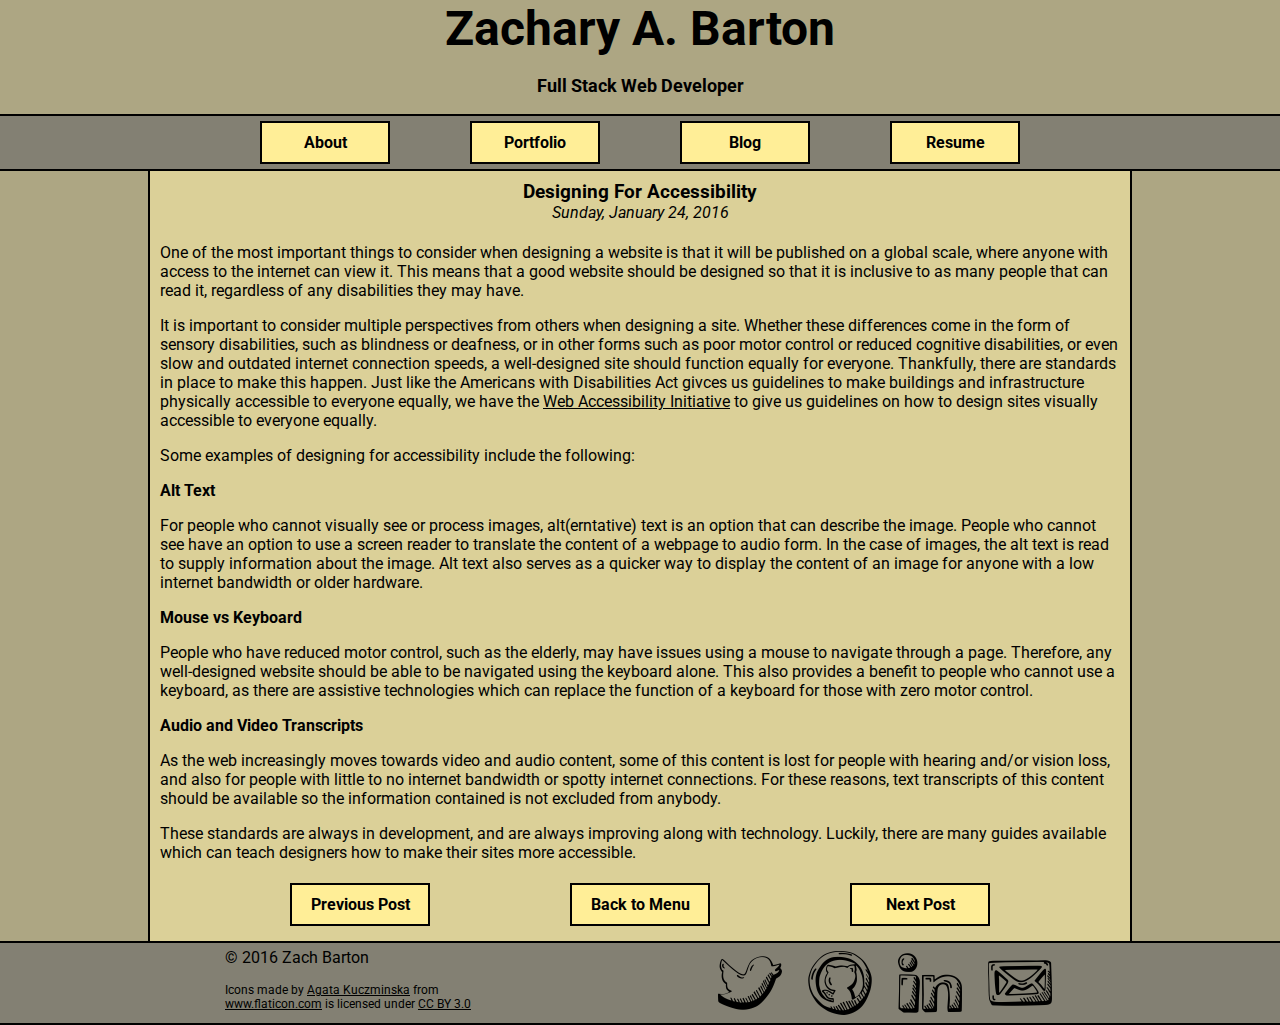
<file: blog/tech-discussion.html>
<!DOCTYPE html>
<html>
	<head>
		<title>Zach Barton - Dev Bootcamp Blog</title>
		<link rel="stylesheet" type="text/css" href="./../stylesheets/default.css">
		<link rel="stylesheet" type="text/css" href="./../stylesheets/blog.css">
		<link href='https://fonts.googleapis.com/css?family=Roboto:400,700,400italic,700italic' rel='stylesheet' type='text/css'>
	</head>	
	<body>
		<header>
			<h1>Zachary A. Barton</h1>
			<h2>Full Stack Web Developer</h2>
		</header>
		<nav>
			<ul>
				<li><a href ="./../index.html">About</a>
				<li><a href ="./../portfolio.html">Portfolio</a>
				<li><a href ="./index.html">Blog</a>
				<li><a href ="./../resume.html">Resume</a>
			</ul>
		</nav>
		<section>
			<h3><span class="post_title">Designing For Accessibility</span></h3>
			<h4><span class="date">Sunday, January 24, 2016</span></h4>
			<p>One of the most important things to consider when designing a website is that it will be published on a global scale, where anyone with access to the internet can view it. This means that a good website should be designed so that it is inclusive to as many people that can read it, regardless of any disabilities they may have.</p>
			<p>It is important to consider multiple perspectives from others when designing a site. Whether these differences come in the form of sensory disabilities, such as blindness or deafness, or in other forms such as poor motor control or reduced cognitive disabilities, or even slow and outdated internet connection speeds, a well-designed site should function equally for everyone. Thankfully, there are standards in place to make this happen. Just like the Americans with Disabilities Act givces us guidelines to make buildings and infrastructure physically accessible to everyone equally, we have the <a href="https://www.w3.org/WAI/">Web Accessibility Initiative</a> to give us guidelines on how to design sites visually accessible to everyone equally.</p>
			<p>Some examples of designing for accessibility include the following:</p>
			<h5>Alt Text</h5>
			<p>For people who cannot visually see or process images, alt(erntative) text is an option that can describe the image. People who cannot see have an option to use a screen reader to translate the content of a webpage to audio form. In the case of images, the alt text is read to supply information about the image. Alt text also serves as a quicker way to display the content of an image for anyone with a low internet bandwidth or older hardware.</p>
			<h5>Mouse vs Keyboard</h5>
			<p>People who have reduced motor control, such as the elderly, may have issues using a mouse to navigate through a page. Therefore, any well-designed website should be able to be navigated using the keyboard alone. This also provides a benefit to people who cannot use a keyboard, as there are assistive technologies which can replace the function of a keyboard for those with zero motor control.</p>
			<h5>Audio and Video Transcripts</h5>
			<p>As the web increasingly moves towards video and audio content, some of this content is lost for people with hearing and/or vision loss, and also for people with little to no internet bandwidth or spotty internet connections. For these reasons, text transcripts of this content should be available so the information contained is not excluded from anybody.</p>
			<p>These standards are always in development, and are always improving along with technology. Luckily, there are many guides available which can teach designers how to make their sites more accessible.</p>
			<nav id="blog_nav">
				<ul>
					<li><a href="./arrays-hashes.html">Previous Post</a>
					<li><a href="./index.html">Back to Menu</a>
					<li><a href="./enumerable-methods.html">Next Post</a>
				</ul>
			</nav>
		</section>

		<footer id="blog_footer">
			<div id="block">
				<div id="text">
				<p>&copy; 2016 Zach Barton</p>
				<p class="small">Icons made by <a href="http://field5.com" title="Agata Kuczminska">Agata Kuczminska</a> from <a href="http://www.flaticon.com" title="Flaticon">www.flaticon.com</a> is licensed under <a href="http://creativecommons.org/licenses/by/3.0/" title="Creative Commons BY 3.0">CC BY 3.0</a></p>
				</div>
				<div id="social">
				<ul>
					<li><a href="http://www.twitter.com/ZABarton"><img src="./../images/twitter6.png" alt="Twitter"/></a>
					<li><a href="http://www.github.com/ZABarton"><img src="./../images/github.png" alt="GitHub"/></a>
					<li><a href="https://www.linkedin.com/in/ZABarton"><img src="./../images/linkedin28.png" alt="LinkedIn"></a>
					<li><a href="mailto:zach.barton@gmail.com"><img src="./../images/postcard8.png" alt="Mail"></a>
				</ul>
				</div>
			</div>
		</footer>
	</body>
</html>
</file>
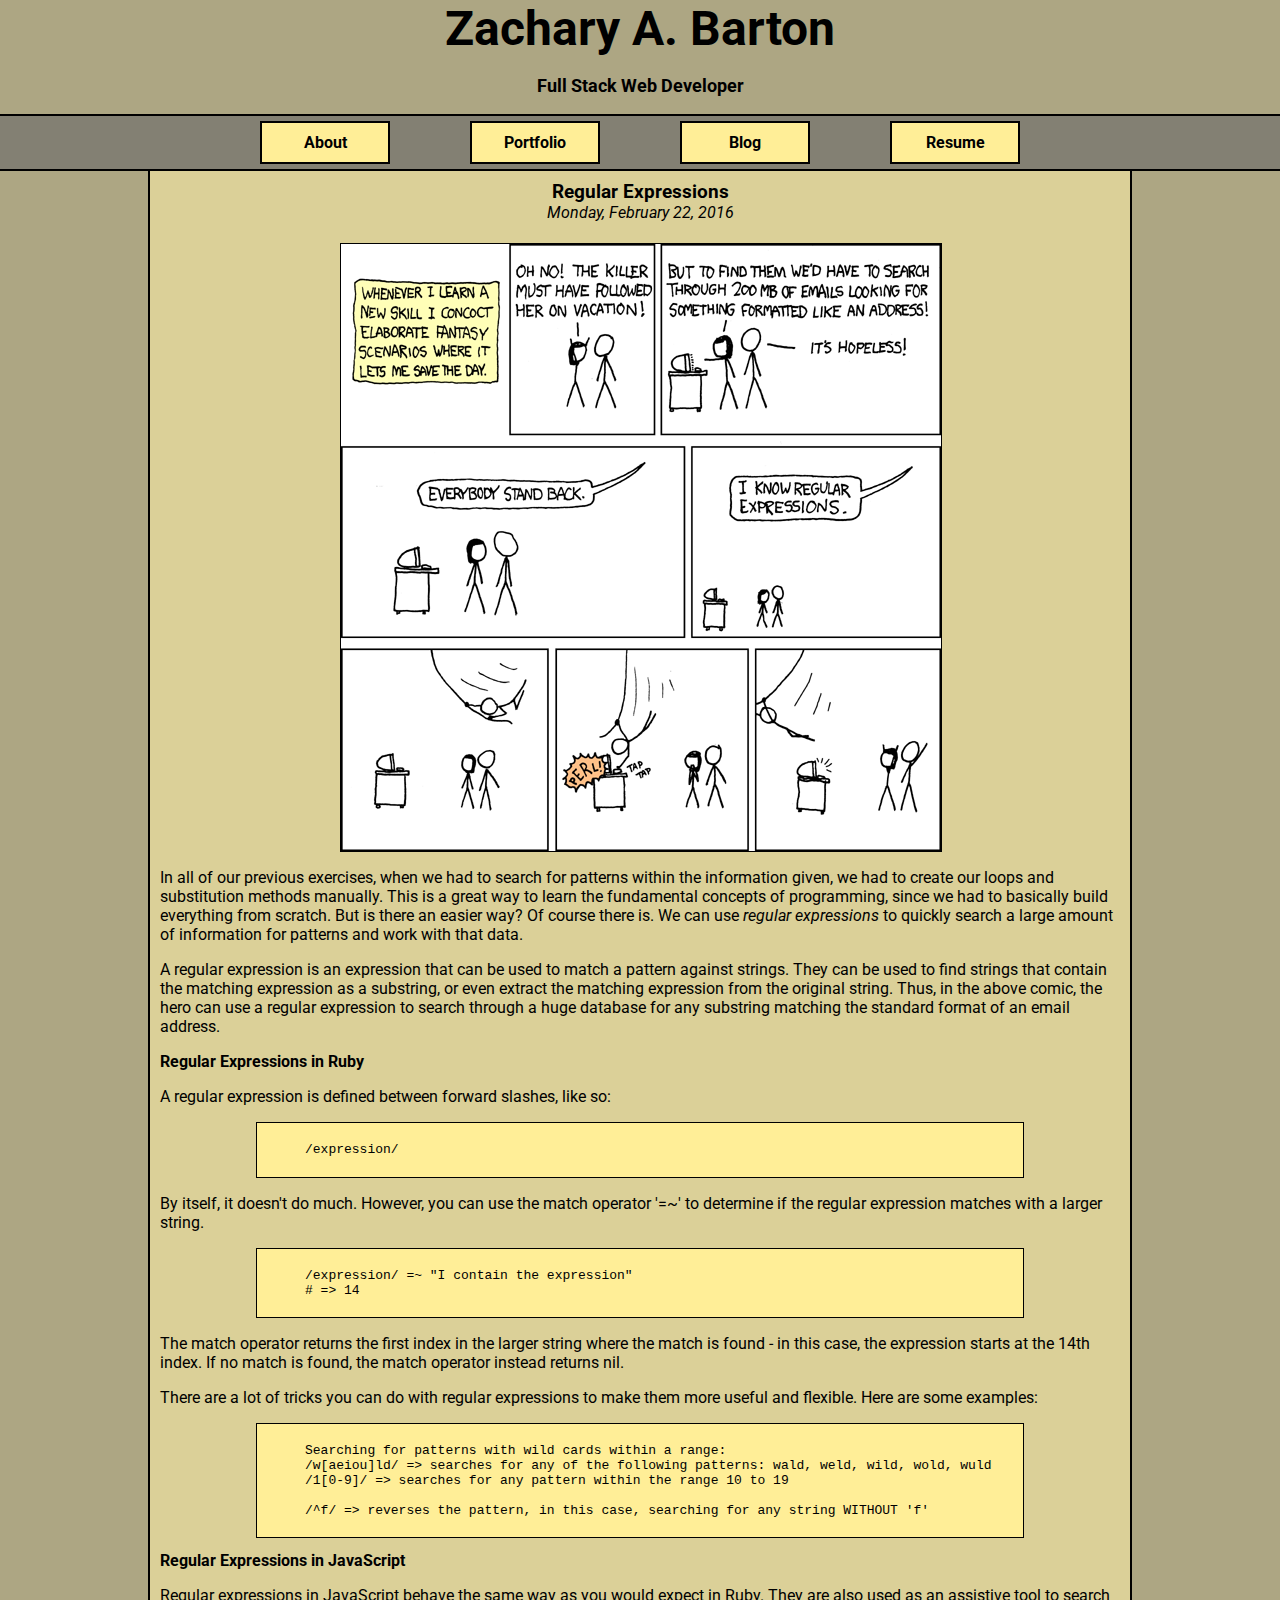
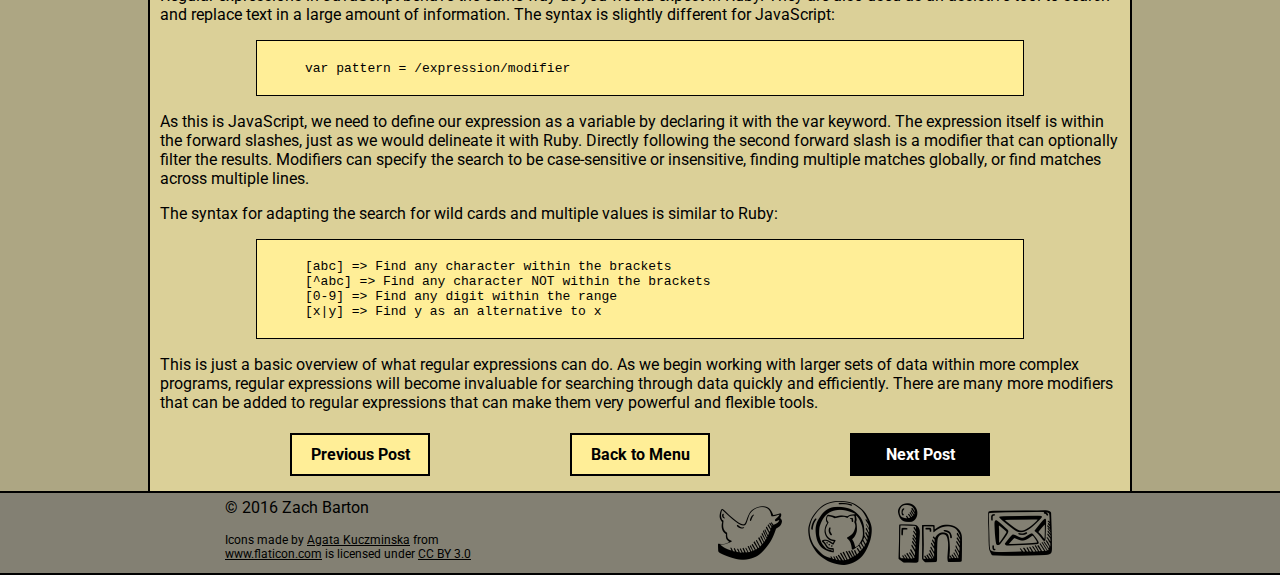
<file: blog/tech.html>
<!DOCTYPE html>
<html>
	<head>
		<title>Zach Barton - Dev Bootcamp Blog</title>
		<link rel="stylesheet" type="text/css" href="./../stylesheets/default.css">
		<link rel="stylesheet" type="text/css" href="./../stylesheets/blog.css">
		<link href='https://fonts.googleapis.com/css?family=Roboto:400,700,400italic,700italic' rel='stylesheet' type='text/css'>
	</head>	
	<body>
		<header>
			<h1>Zachary A. Barton</h1>
			<h2>Full Stack Web Developer</h2>
		</header>
		<nav>
			<ul>
				<li><a href ="./../index.html">About</a>
				<li><a href ="./../portfolio.html">Portfolio</a>
				<li><a href ="./index.html">Blog</a>
				<li><a href ="./../resume.html">Resume</a>
			</ul>
		</nav>
		<section>
			<h3><span class="post_title">Regular Expressions</span></h3>
			<h4><span class="date">Monday, February 22, 2016</span></h4>
			<figure>
				<img src="./../images/regular_expressions.png" />
			</figure>
			<p>In all of our previous exercises, when we had to search for patterns within the information given, we had to create our loops and substitution methods manually. This is a great way to learn the fundamental concepts of programming, since we had to basically build everything from scratch. But is there an easier way? Of course there is. We can use <span class="date">regular expressions</span> to quickly search a large amount of information for patterns and work with that data.</p>
			<p>A regular expression is an expression that can be used to match a pattern against strings. They can be used to find strings that contain the matching expression as a substring, or even extract the matching expression from the original string. Thus, in the above comic, the hero can use a regular expression to search through a huge database for any substring matching the standard format of an email address.</p>
			<h5>Regular Expressions in Ruby</h5>
			<p>A regular expression is defined between forward slashes, like so:</p>
<pre>
/expression/
</pre>
			<p>By itself, it doesn't do much. However, you can use the match operator '=~' to determine if the regular expression matches with a larger string.</p>
<pre>
/expression/ =~ "I contain the expression"
# => 14
</pre>
			<p>The match operator returns the first index in the larger string where the match is found - in this case, the expression starts at the 14th index. If no match is found, the match operator instead returns nil.</p>
			<p>There are a lot of tricks you can do with regular expressions to make them more useful and flexible. Here are some examples:</p>
<pre>
Searching for patterns with wild cards within a range:
/w[aeiou]ld/ => searches for any of the following patterns: wald, weld, wild, wold, wuld
/1[0-9]/ => searches for any pattern within the range 10 to 19

/^f/ => reverses the pattern, in this case, searching for any string WITHOUT 'f'
</pre>			
			<h5>Regular Expressions in JavaScript</h5>
			<p>Regular expressions in JavaScript behave the same way as you would expect in Ruby. They are also used as an assistive tool to search and replace text in a large amount of information. The syntax is slightly different for JavaScript:</p>
<pre>
var pattern = /expression/modifier
</pre>
			<p>As this is JavaScript, we need to define our expression as a variable by declaring it with the var keyword. The expression itself is within the forward slashes, just as we would delineate it with Ruby. Directly following the second forward slash is a modifier that can optionally filter the results. Modifiers can specify the search to be case-sensitive or insensitive, finding multiple matches globally, or find matches across multiple lines.</p>
			<p>The syntax for adapting the search for wild cards and multiple values is similar to Ruby:</p>
<pre>
[abc] => Find any character within the brackets
[^abc] => Find any character NOT within the brackets
[0-9] => Find any digit within the range
[x|y] => Find y as an alternative to x
</pre>
			<p>This is just a basic overview of what regular expressions can do. As we begin working with larger sets of data within more complex programs, regular expressions will become invaluable for searching through data quickly and efficiently. There are many more modifiers that can be added to regular expressions that can make them very powerful and flexible tools.</p>				
			<nav id="blog_nav">
				<ul>
					<li><a href="JavaScript.html">Previous Post</a>
					<li><a href="./index.html">Back to Menu</a>
					<li><a class="current" href="#">Next Post</a>
				</ul>
			</nav>
		</section>

		<footer id="blog_footer">
			<div id="block">
				<div id="text">
				<p>&copy; 2016 Zach Barton</p>
				<p class="small">Icons made by <a href="http://field5.com" title="Agata Kuczminska">Agata Kuczminska</a> from <a href="http://www.flaticon.com" title="Flaticon">www.flaticon.com</a> is licensed under <a href="http://creativecommons.org/licenses/by/3.0/" title="Creative Commons BY 3.0">CC BY 3.0</a></p>
				</div>
				<div id="social">
				<ul>
					<li><a href="http://www.twitter.com/ZABarton"><img src="./../images/twitter6.png" alt="Twitter"/></a>
					<li><a href="http://www.github.com/ZABarton"><img src="./../images/github.png" alt="GitHub"/></a>
					<li><a href="https://www.linkedin.com/in/ZABarton"><img src="./../images/linkedin28.png" alt="LinkedIn"></a>
					<li><a href="mailto:zach.barton@gmail.com"><img src="./../images/postcard8.png" alt="Mail"></a>
				</ul>
				</div>
			</div>
		</footer>
	</body>
</html>
</file>
<file: stylesheets/default.css>
* {
	font-family: 'Roboto', sans-serif;
}

body {
	min-width: 960px;
	margin: 0;
	background-color: #ADA683;
}

header {
	text-align: center;
}

h1 {
	font-weight: 700;
	font-size: 48px;
	margin: 0 0 18px 0;
}

h2 {
	font-size: 18px;
	margin: 0 0 18px 0;
}

nav {
	background-color: #838073;
	font-weight: 700;
	min-width: 984px;
	width: 100%;
	border-top: 2px solid #000;
	border-bottom: 2px solid #000;
}

nav ul {
	padding: 0px;
	width: 840px;
	margin: auto;
}	

nav li {
	display: inline-block;
	min-width: 140px;
	margin: 0 35px;
}

nav a {
	display: block;
	text-decoration: none;
	text-align: center;
	background-color: #FFEE97;
	color: #000;
	padding: 10px 0;
	margin: 5px;
	border: solid 2px #000;
}

nav a:hover {
	background-color: #000;
	color: #fff;
}

.current {
	background-color: #000;
	color: #fff;
}

section {
	margin: 0 auto;
	width: 960px;
	min-height: 400px;
	height: auto;
	border-left: 2px solid #000;
	border-right: 2px solid #000;
	background-color: #DBD098;
	padding: 10px;
}

section img {
	display: inline;
	margin: 0 10px 0 0;
	float: left;
	border: solid 1px #000;
}

section a {
	color: #000;
}

section a:hover {
	color: #333;
}

section h3 {
	text-align: center;
	margin: 0px;
}

section h4 {
	text-align: center;
	margin-top: 0px;
}

article {
	border-top: 2px dashed #000;
	padding: 10px 0px;
	height: 200px;
	max-height: 200px;
}

article img:hover {
	color: #000;
	opacity: 0.8;
}

details {
  background-color: #FFEE97;
  margin-left: 5%;
  margin-right: 5%;
  padding-left: 2%;
  padding-right: 2%;
  padding-top: 3px;
  padding-bottom: 3px;
}

details p {
	margin-bottom: 0;
	margin-top: 0;
}

.column-1 {
  width: 47%;
  float: left;
  display: inline-block;
  border: none;
}

.column-2 {
  width: 48%;
  display: inline-block;
  border: none;
}

#blogmenu h3 {
	text-align: center;
	margin-top: 0;
}

#blogmenu ul {
	list-style: square;
	margin: 0px;
}

#blogmenu li {
	padding: 10px 0;
}

footer {
	margin: 0;
	background-color: #838073;
	min-width: 984px;
	width: 100%;
	height: 80px;
	border-top: 2px solid #000;
	border-bottom: 2px solid #000;
}

footer a {
	color: #000
}

#block {
	width: 840px;
	height: 80px;
	margin: 0px auto;
}
#text {
	width: 290px;
	padding: 5px;
	height: 70px;
	margin: 0px;
	position: absolute;
}

#text p {
	margin-top: 0px;
}

.small {
	font-size: 0.75em;
}

#social {
	width: 350px;
	height: 70px;
	padding: 5px;
	float: right;
}

footer ul {
	display: inline-block;
	width: 360px;
	margin-top: 0px;
	margin-bottom: 0px;
	padding: 3px 0 0 0;
}

footer li {
	display: inline-block;
	padding: 0 13px;
}

footer img {
	width: 64px;
	height: 64px;
}

.post_title {
	font-weight: 700;
}

.date {
	font-weight: 400;
	font-style: italic;
}

.footnote {
	font-size: 0.75em;
}

.folio {
	width: 200px;
	height: 200px;
	border: 1px solid #000;
}

.subheading {
	text-decoration: underline;
	font-weight: normal;
}
</file>
<file: stylesheets/blog.css>
section h3 {
	text-align: center;
	margin: 0px;
}

section h4 {
	text-align: center;
	margin-top: 0px;
}

section h5 {
	font-size: 1em;
	margin-top: 0px;
	margin-bottom: 0px;
}

/*pre {
    font-family: monospace;
    white-space: pre;
    padding: 0 20px;
    margin-bottom: 0px;
} 
*/


pre {
  font-family: monospace;
  background-color: #FFEE97;
  margin-left: 10%;
  margin-right: 10%;
  padding-left: 5%;
  padding-right: 5%;
  padding-top: 2%;
  padding-bottom: 2%;
  border: 1px solid #000;
}

#blog_nav {
	background-color: inherit;
	border: none;
	min-width: 960px;
}

#blog_nav li {
	width: 150px;
	margin: 0 65px;
}

#blog_nav a:hover {
	color: #fff;
}

#post img {
	display: inline;
	width: 100%;
	height: 100%;
	margin: 0 auto 1em auto;
}

figure {
	display: block;
	width: auto;
	height: auto;
	margin: 0 auto;
}

figure img {
	display: block;
	width: auto;
	height: auto;
	margin: 0 180px 1em;
</file>
<file: stylesheets/game.css>
section {
	min-height: 0;
}

#intro {
	margin: 0 auto;
	text-align: center;
}

#status {
	background-color: #838073;
	margin: 0 auto;
	padding: 1em;
	border-bottom: solid 2px #000;
	border-left: solid 2px #000;
	border-right: solid 2px #000;
}

#msg {
	background-color: #838073;
	margin: 0 auto;
	padding: 1em;
	border-bottom: dashed 2px #000;
	border-left: solid 2px #000;
	border-right: solid 2px #000;
}

#action {
	background-color: #838073;
	margin: 0 auto;
	padding: 1em;
	border-bottom: dashed 2px #000;
	border-top: solid 2px #000;
	border-left: solid 2px #000;
	border-right: solid 2px #000;
}

#round {
	background-color: #838073;
	margin: 0 auto 1em;
	padding: 1em;
	border: solid 2px #000;
}

#choices {
	margin: 0 auto;
	width: 960px;
}

p {
	margin: 0;
}

li {
	display: inline-block;
}

.bold {
	font-weight: bold;
}

.centered {
	text-align: center;
}

#new.center {
	margin: 0 auto;
}

.game {
	background-color: inherit;
	border: none;
	min-width: 960px;
}

.game li {
	width: 400px;
	margin: 0 auto;
}

.game a:hover {
	color: #fff;
}
</file>
